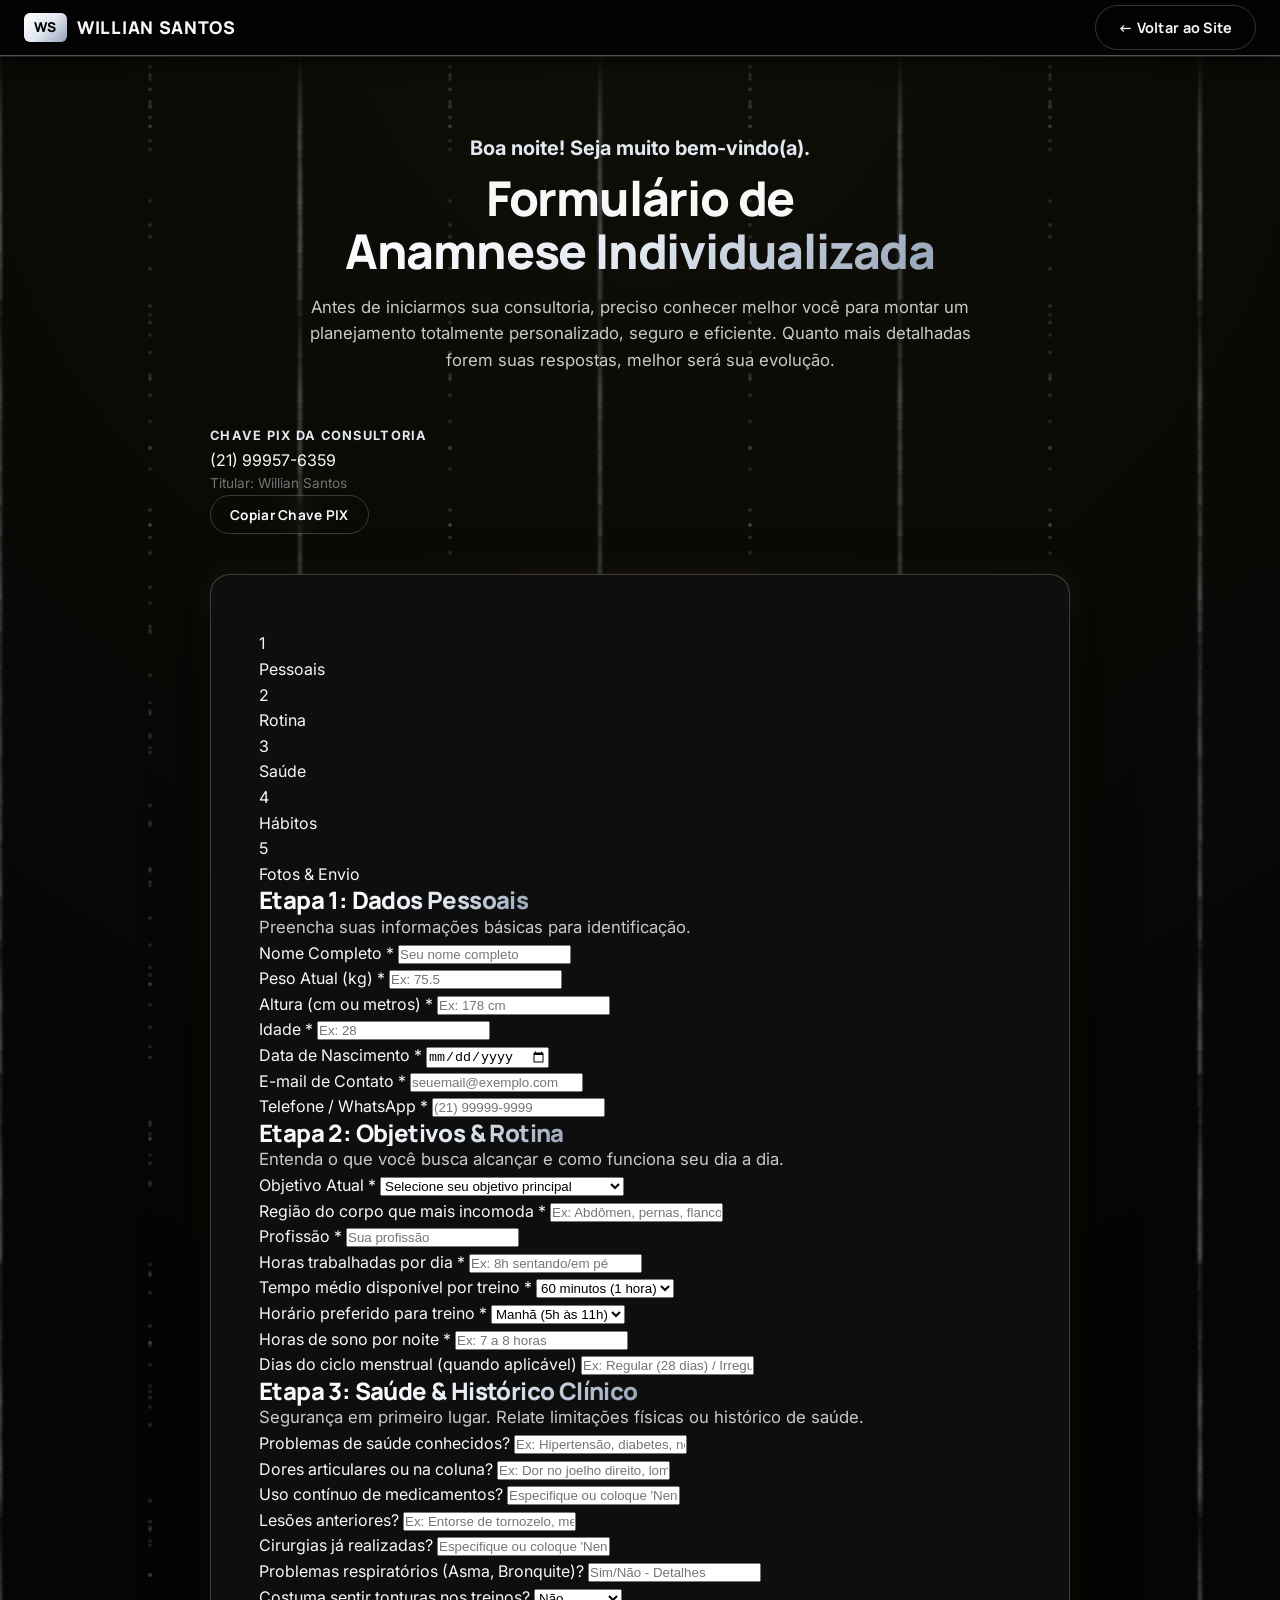
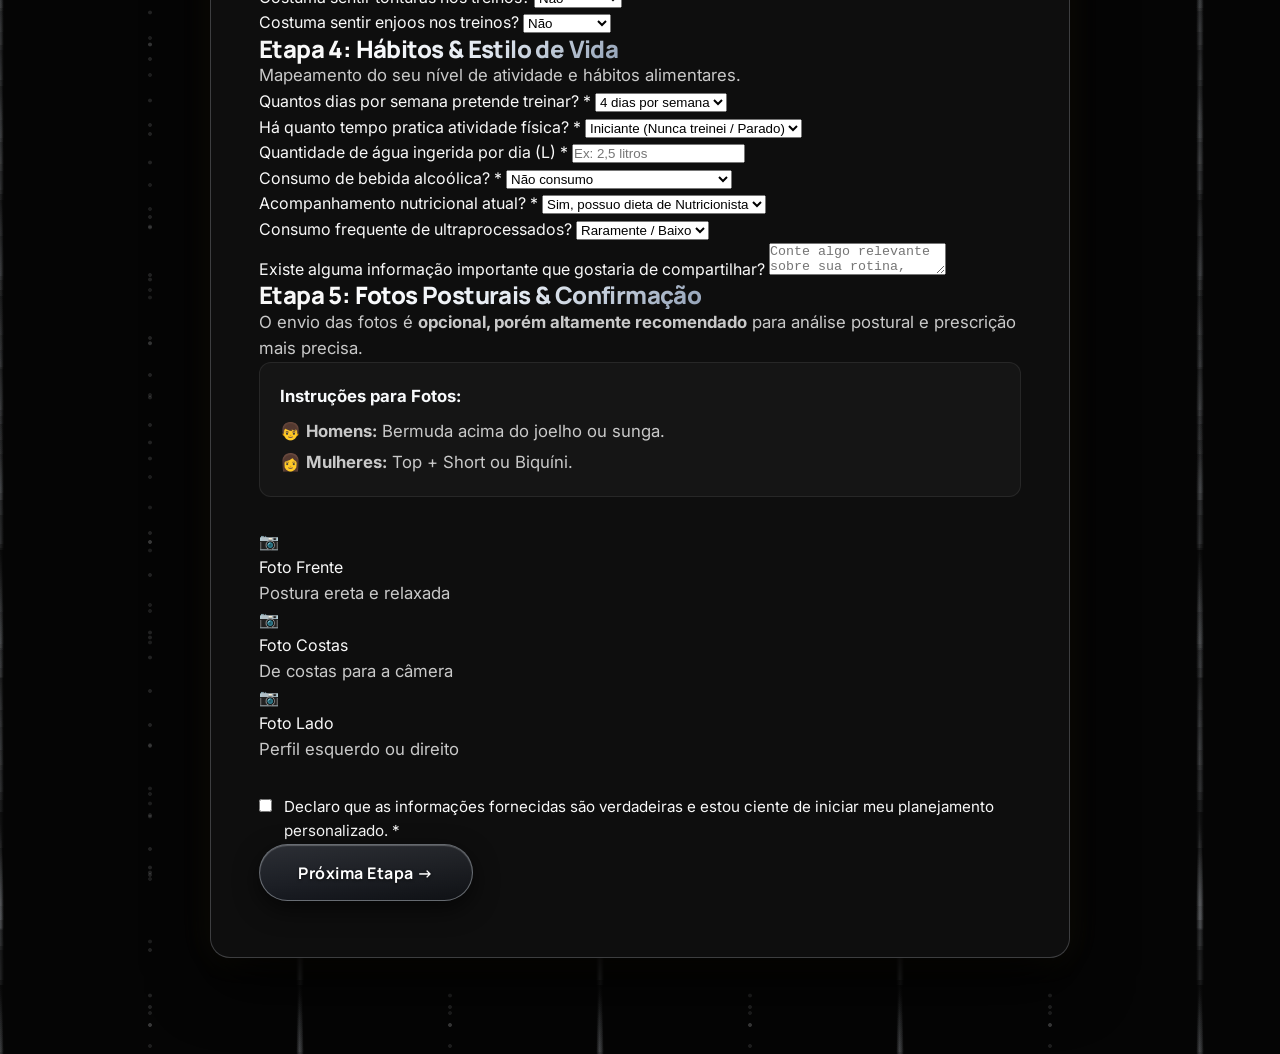
<file: anamnese.html>
<!DOCTYPE html>
<html lang="pt-BR">
<head>
  <meta charset="UTF-8">
  <meta name="viewport" content="width=device-width, initial-scale=1.0">
  <title>Anamnese Online | Willian Santos Personal Trainer</title>
  
  <!-- SEO & OpenGraph Meta Tags -->
  <meta name="description" content="Formulário exclusivo de Anamnese Online para a consultoria com o Personal Trainer Willian Santos. Mapeamento completo de objetivos, rotina e histórico de saúde.">
  <meta name="robots" content="noindex, nofollow">
  
  <!-- Stylesheets & Fonts -->
  <link rel="stylesheet" href="style.css">
  <link rel="icon" type="image/png" href="data:image/svg+xml,<svg xmlns='http://www.w3.org/2000/svg' viewBox='0 0 100 100'><text y='.9em' font-size='90'>⚡</text></svg>">
</head>
<body>

  <!-- NAVBAR -->
  <header class="navbar scrolled">
    <div class="container nav-container">
      <a href="index.html" class="logo" aria-label="Willian Santos Home">
        <span class="logo-badge">WS</span>
        <span>WILLIAN SANTOS</span>
      </a>

      <div class="nav-actions">
        <a href="index.html" class="btn btn-outline" style="padding: 0.6rem 1.4rem; font-size: 0.9rem;">
          ← Voltar ao Site
        </a>
      </div>
    </div>
  </header>

  <main class="anamnese-page">
    <div class="container">
      
      <!-- Top Header & Dynamic Greeting -->
      <div class="anamnese-header-box">
        <div id="dynamic-greeting" class="anamnese-greeting">Bom dia</div>
        <h1 style="font-size: clamp(2rem, 4vw, 3rem); margin-bottom: 1rem;">
          Formulário de <span class="text-gold">Anamnese Individualizada</span>
        </h1>
        <p style="font-size: 1.05rem; color: var(--text-secondary); max-width: 680px; margin: 0 auto;">
          Antes de iniciarmos sua consultoria, preciso conhecer melhor você para montar um planejamento totalmente personalizado, seguro e eficiente. Quanto mais detalhadas forem suas respostas, melhor será sua evolução.
        </p>
      </div>

      <!-- PIX Payment Highlight Card -->
      <div class="pix-box" style="max-width: 860px; margin: 0 auto 2.5rem auto;">
        <div>
          <span style="font-size: 0.8rem; text-transform: uppercase; letter-spacing: 0.1em; color: var(--gold-primary); font-weight: 700;">Chave PIX da Consultoria</span>
          <div class="pix-key-val" id="pix-key">(21) 99957-6359</div>
          <p style="font-size: 0.85rem; color: var(--text-muted); margin: 0;">Titular: Willian Santos</p>
        </div>
        <button type="button" class="btn btn-outline" id="btn-copy-pix" style="padding: 0.6rem 1.2rem; font-size: 0.85rem;">
          Copiar Chave PIX
        </button>
      </div>

      <!-- MAIN WIZARD CONTAINER CARD -->
      <div class="anamnese-main-card">
        
        <!-- Progress Bar -->
        <div class="wizard-progress-bar">
          <div class="wizard-progress-fill" id="progress-fill"></div>
        </div>

        <!-- Step Indicators -->
        <div class="wizard-steps-indicator">
          <div class="step-indicator-item active" data-step="1">
            <div class="step-number-circle">1</div>
            <span>Pessoais</span>
          </div>
          <div class="step-indicator-item" data-step="2">
            <div class="step-number-circle">2</div>
            <span>Rotina</span>
          </div>
          <div class="step-indicator-item" data-step="3">
            <div class="step-number-circle">3</div>
            <span>Saúde</span>
          </div>
          <div class="step-indicator-item" data-step="4">
            <div class="step-number-circle">4</div>
            <span>Hábitos</span>
          </div>
          <div class="step-indicator-item" data-step="5">
            <div class="step-number-circle">5</div>
            <span>Fotos & Envio</span>
          </div>
        </div>

        <form id="anamnese-form" novalidate>
          
          <!-- STEP 1: DADOS PESSOAIS -->
          <div class="wizard-step active" data-step="1">
            <h2 class="step-heading">Etapa 1: <span class="text-gold">Dados Pessoais</span></h2>
            <p class="step-subtext">Preencha suas informações básicas para identificação.</p>

            <div class="form-grid-1">
              <div class="form-group">
                <label class="form-label" for="nome">Nome Completo *</label>
                <input type="text" id="nome" name="nome" class="form-control" placeholder="Seu nome completo" required>
              </div>
            </div>

            <div class="form-grid-2">
              <div class="form-group">
                <label class="form-label" for="peso">Peso Atual (kg) *</label>
                <input type="number" id="peso" name="peso" step="0.1" class="form-control" placeholder="Ex: 75.5" required>
              </div>

              <div class="form-group">
                <label class="form-label" for="altura">Altura (cm ou metros) *</label>
                <input type="text" id="altura" name="altura" class="form-control" placeholder="Ex: 178 cm" required>
              </div>
            </div>

            <div class="form-grid-2">
              <div class="form-group">
                <label class="form-label" for="idade">Idade *</label>
                <input type="number" id="idade" name="idade" class="form-control" placeholder="Ex: 28" required>
              </div>

              <div class="form-group">
                <label class="form-label" for="data_nascimento">Data de Nascimento *</label>
                <input type="date" id="data_nascimento" name="data_nascimento" class="form-control" required>
              </div>
            </div>

            <div class="form-grid-2">
              <div class="form-group">
                <label class="form-label" for="email">E-mail de Contato *</label>
                <input type="email" id="email" name="email" class="form-control" placeholder="seuemail@exemplo.com" required>
              </div>

              <div class="form-group">
                <label class="form-label" for="telefone">Telefone / WhatsApp *</label>
                <input type="tel" id="telefone" name="telefone" class="form-control" placeholder="(21) 99999-9999" required>
              </div>
            </div>
          </div>

          <!-- STEP 2: OBJETIVOS E ROTINA -->
          <div class="wizard-step" data-step="2">
            <h2 class="step-heading">Etapa 2: <span class="text-gold">Objetivos & Rotina</span></h2>
            <p class="step-subtext">Entenda o que você busca alcançar e como funciona seu dia a dia.</p>

            <div class="form-grid-1">
              <div class="form-group">
                <label class="form-label" for="objetivo">Objetivo Atual *</label>
                <select id="objetivo" name="objetivo" class="form-control" required>
                  <option value="">Selecione seu objetivo principal</option>
                  <option value="Emagrecimento e Definição Muscular">Emagrecimento e Definição Muscular</option>
                  <option value="Hipertrofia e Ganho de Massa Magra">Hipertrofia e Ganho de Massa Magra</option>
                  <option value="Condicionamento Fisico e Saúde">Condicionamento Físico e Saúde</option>
                  <option value="Correção Postural e Reabilitação">Correção Postural e Reabilitação</option>
                  <option value="Alta Performance Esportiva">Alta Performance Esportiva</option>
                </select>
              </div>

              <div class="form-group">
                <label class="form-label" for="corpo_incomoda">Região do corpo que mais incomoda *</label>
                <input type="text" id="corpo_incomoda" name="corpo_incomoda" class="form-control" placeholder="Ex: Abdômen, pernas, flancos, postura..." required>
              </div>
            </div>

            <div class="form-grid-2">
              <div class="form-group">
                <label class="form-label" for="profissao">Profissão *</label>
                <input type="text" id="profissao" name="profissao" class="form-control" placeholder="Sua profissão" required>
              </div>

              <div class="form-group">
                <label class="form-label" for="horas_trabalho">Horas trabalhadas por dia *</label>
                <input type="text" id="horas_trabalho" name="horas_trabalho" class="form-control" placeholder="Ex: 8h sentando/em pé" required>
              </div>
            </div>

            <div class="form-grid-2">
              <div class="form-group">
                <label class="form-label" for="tempo_treino_medio">Tempo médio disponível por treino *</label>
                <select id="tempo_treino_medio" name="tempo_treino_medio" class="form-control" required>
                  <option value="45 minutos">45 minutos</option>
                  <option value="60 minutos (1 hora)" selected>60 minutos (1 hora)</option>
                  <option value="1h15 a 1h30">1h15 a 1h30</option>
                </select>
              </div>

              <div class="form-group">
                <label class="form-label" for="horario_treino">Horário preferido para treino *</label>
                <select id="horario_treino" name="horario_treino" class="form-control" required>
                  <option value="Manhã (5h às 11h)">Manhã (5h às 11h)</option>
                  <option value="Tarde (12h às 17h)">Tarde (12h às 17h)</option>
                  <option value="Noite (18h às 22h)">Noite (18h às 22h)</option>
                </select>
              </div>
            </div>

            <div class="form-grid-2">
              <div class="form-group">
                <label class="form-label" for="horas_sono">Horas de sono por noite *</label>
                <input type="text" id="horas_sono" name="horas_sono" class="form-control" placeholder="Ex: 7 a 8 horas" required>
              </div>

              <div class="form-group">
                <label class="form-label" for="ciclo_menstrual">Dias do ciclo menstrual (quando aplicável)</label>
                <input type="text" id="ciclo_menstrual" name="ciclo_menstrual" class="form-control" placeholder="Ex: Regular (28 dias) / Irregular / N/A">
              </div>
            </div>
          </div>

          <!-- STEP 3: SAÚDE E HISTÓRICO -->
          <div class="wizard-step" data-step="3">
            <h2 class="step-heading">Etapa 3: <span class="text-gold">Saúde & Histórico Clínico</span></h2>
            <p class="step-subtext">Segurança em primeiro lugar. Relate limitações físicas ou histórico de saúde.</p>

            <div class="form-grid-2">
              <div class="form-group">
                <label class="form-label" for="problemas_saude">Problemas de saúde conhecidos?</label>
                <input type="text" id="problemas_saude" name="problemas_saude" class="form-control" placeholder="Ex: Hipertensão, diabetes, nenhum..." required>
              </div>

              <div class="form-group">
                <label class="form-label" for="dores_articulares">Dores articulares ou na coluna?</label>
                <input type="text" id="dores_articulares" name="dores_articulares" class="form-control" placeholder="Ex: Dor no joelho direito, lombar..." required>
              </div>
            </div>

            <div class="form-grid-2">
              <div class="form-group">
                <label class="form-label" for="uso_medicamentos">Uso contínuo de medicamentos?</label>
                <input type="text" id="uso_medicamentos" name="uso_medicamentos" class="form-control" placeholder="Especifique ou coloque 'Nenhum'">
              </div>

              <div class="form-group">
                <label class="form-label" for="lesoes_anteriores">Lesões anteriores?</label>
                <input type="text" id="lesoes_anteriores" name="lesoes_anteriores" class="form-control" placeholder="Ex: Entorse de tornozelo, menisco...">
              </div>
            </div>

            <div class="form-grid-2">
              <div class="form-group">
                <label class="form-label" for="cirurgias">Cirurgias já realizadas?</label>
                <input type="text" id="cirurgias" name="cirurgias" class="form-control" placeholder="Especifique ou coloque 'Nenhuma'">
              </div>

              <div class="form-group">
                <label class="form-label" for="problemas_respiratorios">Problemas respiratórios (Asma, Bronquite)?</label>
                <input type="text" id="problemas_respiratorios" name="problemas_respiratorios" class="form-control" placeholder="Sim/Não - Detalhes">
              </div>
            </div>

            <div class="form-grid-2">
              <div class="form-group">
                <label class="form-label" for="tonturas">Costuma sentir tonturas nos treinos?</label>
                <select id="tonturas" name="tonturas" class="form-control">
                  <option value="Não">Não</option>
                  <option value="Raramente">Raramente</option>
                  <option value="Sim">Sim</option>
                </select>
              </div>

              <div class="form-group">
                <label class="form-label" for="enjoos">Costuma sentir enjoos nos treinos?</label>
                <select id="enjoos" name="enjoos" class="form-control">
                  <option value="Não">Não</option>
                  <option value="Raramente">Raramente</option>
                  <option value="Sim">Sim</option>
                </select>
              </div>
            </div>
          </div>

          <!-- STEP 4: HÁBITOS E NUTRIÇÃO -->
          <div class="wizard-step" data-step="4">
            <h2 class="step-heading">Etapa 4: <span class="text-gold">Hábitos & Estilo de Vida</span></h2>
            <p class="step-subtext">Mapeamento do seu nível de atividade e hábitos alimentares.</p>

            <div class="form-grid-2">
              <div class="form-group">
                <label class="form-label" for="treinos_semana">Quantos dias por semana pretende treinar? *</label>
                <select id="treinos_semana" name="treinos_semana" class="form-control" required>
                  <option value="3 dias por semana">3 dias por semana</option>
                  <option value="4 dias por semana" selected>4 dias por semana</option>
                  <option value="5 dias por semana">5 dias por semana</option>
                  <option value="6 dias por semana">6 dias por semana</option>
                </select>
              </div>

              <div class="form-group">
                <label class="form-label" for="tempo_pratica">Há quanto tempo pratica atividade física? *</label>
                <select id="tempo_pratica" name="tempo_pratica" class="form-control" required>
                  <option value="Iniciante (Nunca treinei ou parei há muito tempo)">Iniciante (Nunca treinei / Parado)</option>
                  <option value="Intermediário (Treino há menos de 1 ano)">Intermediário (&lt; 1 ano)</option>
                  <option value="Avançado (Treino há mais de 1 a 2 anos contínuos)">Avançado (&gt; 2 anos contínuos)</option>
                </select>
              </div>
            </div>

            <div class="form-grid-2">
              <div class="form-group">
                <label class="form-label" for="agua_dia">Quantidade de água ingerida por dia (L) *</label>
                <input type="text" id="agua_dia" name="agua_dia" class="form-control" placeholder="Ex: 2,5 litros" required>
              </div>

              <div class="form-group">
                <label class="form-label" for="bebida_alcoolica">Consumo de bebida alcoólica? *</label>
                <select id="bebida_alcoolica" name="bebida_alcoolica" class="form-control" required>
                  <option value="Não consumo">Não consumo</option>
                  <option value="Socialmente aos finais de semana">Socialmente aos finais de semana</option>
                  <option value="Frequente (2x a 4x por semana)">Frequente (2x a 4x por semana)</option>
                </select>
              </div>
            </div>

            <div class="form-grid-2">
              <div class="form-group">
                <label class="form-label" for="nutricionista">Acompanhamento nutricional atual? *</label>
                <select id="nutricionista" name="nutricionista" class="form-control" required>
                  <option value="Sim, possuo dieta prescrita por Nutricionista">Sim, possuo dieta de Nutricionista</option>
                  <option value="Não, faço dieta por conta própria">Não, faço dieta por conta própria</option>
                  <option value="Não faço controle alimentar">Não faço controle alimentar</option>
                </select>
              </div>

              <div class="form-group">
                <label class="form-label" for="ultraprocessados">Consumo frequente de ultraprocessados?</label>
                <select id="ultraprocessados" name="ultraprocessados" class="form-control">
                  <option value="Raramente / Baixo">Raramente / Baixo</option>
                  <option value="Moderado">Moderado</option>
                  <option value="Frequente / Alto">Frequente / Alto</option>
                </select>
              </div>
            </div>

            <div class="form-grid-1">
              <div class="form-group">
                <label class="form-label" for="informacao_extra">Existe alguma informação importante que gostaria de compartilhar?</label>
                <textarea id="informacao_extra" name="informacao_extra" class="form-control" placeholder="Conte algo relevante sobre sua rotina, dores, preferências de exercícios..."></textarea>
              </div>
            </div>
          </div>

          <!-- STEP 5: UPLOAD DE FOTOS E CONFIRMAÇÃO -->
          <div class="wizard-step" data-step="5">
            <h2 class="step-heading">Etapa 5: <span class="text-gold">Fotos Posturais & Confirmação</span></h2>
            <p class="step-subtext">
              O envio das fotos é <strong>opcional, porém altamente recomendado</strong> para análise postural e prescrição mais precisa.
            </p>

            <div style="background: rgba(255,255,255,0.03); border: 1px solid var(--border-subtle); padding: 1.25rem; border-radius: var(--radius-md); margin-bottom: 2rem; font-size: 0.9rem;">
              <p style="font-weight: 700; color: var(--gold-light); margin-bottom: 0.5rem;">Instruções para Fotos:</p>
              <p style="margin-bottom: 0.25rem;">👦 <strong>Homens:</strong> Bermuda acima do joelho ou sunga.</p>
              <p>👩 <strong>Mulheres:</strong> Top + Short ou Biquíni.</p>
            </div>

            <div class="photo-upload-grid">
              <div class="upload-card">
                <div class="upload-icon">📷</div>
                <div class="upload-title">Foto Frente</div>
                <p>Postura ereta e relaxada</p>
                <input type="file" id="foto-frente" accept="image/*" style="display:none;">
              </div>

              <div class="upload-card">
                <div class="upload-icon">📷</div>
                <div class="upload-title">Foto Costas</div>
                <p>De costas para a câmera</p>
                <input type="file" id="foto-costas" accept="image/*" style="display:none;">
              </div>

              <div class="upload-card">
                <div class="upload-icon">📷</div>
                <div class="upload-title">Foto Lado</div>
                <p>Perfil esquerdo ou direito</p>
                <input type="file" id="foto-lado" accept="image/*" style="display:none;">
              </div>
            </div>

            <div class="form-group" style="margin-top: 2rem;">
              <label style="display: flex; align-items: flex-start; gap: 0.75rem; cursor: pointer; font-size: 0.95rem;">
                <input type="checkbox" id="declaracao_termos" name="declaracao_termos" style="margin-top: 4px; accent-color: var(--gold-primary);" required>
                <span>Declaro que as informações fornecidas são verdadeiras e estou ciente de iniciar meu planejamento personalizado. *</span>
              </label>
            </div>
          </div>

          <!-- Wizard Buttons Footer -->
          <div class="wizard-nav-btns">
            <button type="button" class="btn btn-outline" id="btn-prev" style="display:none;">
              ← Anterior
            </button>
            <button type="button" class="btn btn-gold" id="btn-next" style="margin-left: auto;">
              Próxima Etapa →
            </button>
            <button type="submit" class="btn btn-gold" id="btn-submit" style="display:none; margin-left: auto;">
              Enviar Anamnese
            </button>
          </div>

        </form>

        <!-- SUCCESS CONTAINER (Hidden by default) -->
        <div class="anamnese-success" id="anamnese-success" style="display: none;">
          <div class="success-icon-box">✓</div>
          <h2 class="section-title">Anamnese Enviada com <span class="text-gold">Sucesso!</span></h2>
          <p class="section-description" style="max-width: 600px; margin: 0 auto 2.5rem auto;">
            Obrigado! Sua anamnese foi registrada com sucesso. Em breve o Professor Willian entrará em contato para dar início à sua transformação.
          </p>
          <a id="btn-whatsapp-success" href="#" target="_blank" class="btn btn-gold btn-lg">
            Finalizar Atendimento no WhatsApp
          </a>
        </div>

      </div>
    </div>
  </main>

  <script src="script.js"></script>
</body>
</html>
</file>
<file: style.css>
/* ==========================================================================
   WILLIAN SANTOS - PERSONAL TRAINER DE ALTA PERFORMANCE
   DESIGN SYSTEM & CSS STYLESHEET (ULTRA-LUXURY BLACK & GOLD)
   ========================================================================== */

@import url('https://fonts.googleapis.com/css2?family=Inter:wght@300;400;500;600;700&family=Manrope:wght@400;500;600;700;800;900&display=swap');

:root {
  /* Color Palette - Identidade Visual (Silver & Platinum Ultra-Luxury) */
  --bg-primary: #050505;
  --bg-secondary: #0a0a0a;
  --bg-card: #0e0e0e;
  --bg-card-hover: #141414;
  --bg-surface: #181818;
  
  --silver-primary: #E2E8F0;
  --silver-light: #F8FAFC;
  --silver-dark: #94A3B8;
  --silver-steel: #64748B;
  --silver-glow: rgba(226, 232, 240, 0.18);
  --silver-gradient: linear-gradient(135deg, #FFFFFF 0%, #E2E8F0 50%, #94A3B8 100%);
  --silver-metallic-shine: linear-gradient(110deg, #64748B 0%, #94A3B8 20%, #E2E8F0 40%, #FFFFFF 50%, #E2E8F0 60%, #94A3B8 80%, #64748B 100%);
  
  /* Compatibility aliases for gold references */
  --gold-primary: #E2E8F0;
  --gold-light: #F8FAFC;
  --gold-dark: #94A3B8;
  --gold-glow: rgba(226, 232, 240, 0.18);
  --gold-gradient: linear-gradient(135deg, #FFFFFF 0%, #E2E8F0 50%, #94A3B8 100%);
  
  --text-primary: #F8F8F8;
  --text-secondary: #C9C9C9;
  --text-muted: #757575;
  
  --border-subtle: rgba(255, 255, 255, 0.08);
  --border-silver: rgba(226, 232, 240, 0.22);
  --border-silver-bright: rgba(226, 232, 240, 0.5);
  --border-gold: rgba(226, 232, 240, 0.22);
  --border-gold-bright: rgba(226, 232, 240, 0.5);
  
  /* Typography */
  --font-heading: 'Manrope', -apple-system, BlinkMacSystemFont, sans-serif;
  --font-body: 'Inter', -apple-system, BlinkMacSystemFont, sans-serif;
  
  /* Layout */
  --container-max: 1280px;
  --header-height: 84px;
  --radius-sm: 6px;
  --radius-md: 12px;
  --radius-lg: 20px;
  --radius-full: 9999px;
  
  /* Transitions */
  --transition-fast: 0.2s cubic-bezier(0.16, 1, 0.3, 1);
  --transition-smooth: 0.5s cubic-bezier(0.16, 1, 0.3, 1);
  --transition-bounce: 0.6s cubic-bezier(0.34, 1.56, 0.64, 1);
}

/* Base & Reset */
*, *::before, *::after {
  box-sizing: border-box;
  margin: 0;
  padding: 0;
}

html {
  scroll-behavior: smooth;
  font-size: 16px;
  background-color: var(--bg-primary);
  color: var(--text-primary);
  font-family: var(--font-body);
  -webkit-font-smoothing: antialiased;
  -moz-osx-font-smoothing: grayscale;
  overflow-x: hidden;
}

body {
  overflow-x: hidden;
  line-height: 1.6;
  background-color: var(--bg-primary);
  color: var(--text-primary);
  position: relative;
  background-image: 
    radial-gradient(4px 100px at 0px 235px, rgba(226, 232, 240, 0.08), #0000),
    radial-gradient(4px 100px at 300px 235px, rgba(226, 232, 240, 0.06), #0000),
    radial-gradient(1.5px 1.5px at 150px 117.5px, rgba(248, 250, 252, 0.12) 100%, #0000 150%),
    radial-gradient(4px 100px at 0px 252px, rgba(226, 232, 240, 0.06), #0000),
    radial-gradient(4px 100px at 300px 252px, rgba(226, 232, 240, 0.08), #0000),
    radial-gradient(1.5px 1.5px at 150px 126px, rgba(248, 250, 252, 0.1) 100%, #0000 150%),
    radial-gradient(4px 100px at 0px 150px, rgba(226, 232, 240, 0.06), #0000),
    radial-gradient(4px 100px at 300px 150px, rgba(226, 232, 240, 0.08), #0000),
    radial-gradient(1.5px 1.5px at 150px 75px, rgba(248, 250, 252, 0.12) 100%, #0000 150%),
    radial-gradient(4px 100px at 0px 253px, rgba(226, 232, 240, 0.08), #0000),
    radial-gradient(4px 100px at 300px 253px, rgba(226, 232, 240, 0.06), #0000),
    radial-gradient(1.5px 1.5px at 150px 126.5px, rgba(248, 250, 252, 0.1) 100%, #0000 150%),
    radial-gradient(4px 100px at 0px 204px, rgba(226, 232, 240, 0.06), #0000),
    radial-gradient(4px 100px at 300px 204px, rgba(226, 232, 240, 0.08), #0000),
    radial-gradient(1.5px 1.5px at 150px 102px, rgba(248, 250, 252, 0.12) 100%, #0000 150%),
    radial-gradient(4px 100px at 0px 134px, rgba(226, 232, 240, 0.08), #0000),
    radial-gradient(4px 100px at 300px 134px, rgba(226, 232, 240, 0.06), #0000),
    radial-gradient(1.5px 1.5px at 150px 67px, rgba(248, 250, 252, 0.1) 100%, #0000 150%),
    radial-gradient(4px 100px at 0px 179px, rgba(226, 232, 240, 0.06), #0000),
    radial-gradient(4px 100px at 300px 179px, rgba(226, 232, 240, 0.08), #0000),
    radial-gradient(1.5px 1.5px at 150px 89.5px, rgba(248, 250, 252, 0.12) 100%, #0000 150%),
    radial-gradient(4px 100px at 0px 299px, rgba(226, 232, 240, 0.08), #0000),
    radial-gradient(4px 100px at 300px 299px, rgba(226, 232, 240, 0.06), #0000),
    radial-gradient(1.5px 1.5px at 150px 149.5px, rgba(248, 250, 252, 0.1) 100%, #0000 150%),
    radial-gradient(4px 100px at 0px 215px, rgba(226, 232, 240, 0.06), #0000),
    radial-gradient(4px 100px at 300px 215px, rgba(226, 232, 240, 0.08), #0000),
    radial-gradient(1.5px 1.5px at 150px 107.5px, rgba(248, 250, 252, 0.12) 100%, #0000 150%),
    radial-gradient(4px 100px at 0px 281px, rgba(226, 232, 240, 0.08), #0000),
    radial-gradient(4px 100px at 300px 281px, rgba(226, 232, 240, 0.06), #0000),
    radial-gradient(1.5px 1.5px at 150px 140.5px, rgba(248, 250, 252, 0.1) 100%, #0000 150%),
    radial-gradient(4px 100px at 0px 158px, rgba(226, 232, 240, 0.06), #0000),
    radial-gradient(4px 100px at 300px 158px, rgba(226, 232, 240, 0.08), #0000),
    radial-gradient(1.5px 1.5px at 150px 79px, rgba(248, 250, 252, 0.12) 100%, #0000 150%),
    radial-gradient(4px 100px at 0px 210px, rgba(226, 232, 240, 0.08), #0000),
    radial-gradient(4px 100px at 300px 210px, rgba(226, 232, 240, 0.06), #0000),
    radial-gradient(1.5px 1.5px at 150px 105px, rgba(248, 250, 252, 0.1) 100%, #0000 150%);
  background-size:
    300px 235px, 300px 235px, 300px 235px,
    300px 252px, 300px 252px, 300px 252px,
    300px 150px, 300px 150px, 300px 150px,
    300px 253px, 300px 253px, 300px 253px,
    300px 204px, 300px 204px, 300px 204px,
    300px 134px, 300px 134px, 300px 134px,
    300px 179px, 300px 179px, 300px 179px,
    300px 299px, 300px 299px, 300px 299px,
    300px 215px, 300px 215px, 300px 215px,
    300px 281px, 300px 281px, 300px 281px,
    300px 158px, 300px 158px, 300px 158px,
    300px 210px, 300px 210px, 300px 210px;
  animation: silverRainBg 180s linear infinite;
}

@keyframes silverRainBg {
  0% {
    background-position:
      0px 220px, 3px 220px, 151.5px 337.5px,
      25px 24px, 28px 24px, 176.5px 150px,
      50px 16px, 53px 16px, 201.5px 91px,
      75px 224px, 78px 224px, 226.5px 350.5px,
      100px 19px, 103px 19px, 251.5px 121px,
      125px 120px, 128px 120px, 276.5px 187px,
      150px 31px, 153px 31px, 301.5px 120.5px,
      175px 235px, 178px 235px, 326.5px 384.5px,
      200px 121px, 203px 121px, 351.5px 228.5px,
      225px 224px, 228px 224px, 376.5px 364.5px,
      250px 26px, 253px 26px, 401.5px 105px,
      275px 75px, 278px 75px, 426.5px 180px;
  }
  to {
    background-position:
      0px 6800px, 3px 6800px, 151.5px 6917.5px,
      25px 13632px, 28px 13632px, 176.5px 13758px,
      50px 5416px, 53px 5416px, 201.5px 5491px,
      75px 17175px, 78px 17175px, 226.5px 17301.5px,
      100px 5119px, 103px 5119px, 251.5px 5221px,
      125px 8428px, 128px 8428px, 276.5px 8495px,
      150px 9876px, 153px 9876px, 301.5px 9965.5px,
      175px 13391px, 178px 13391px, 326.5px 13540.5px,
      200px 14741px, 203px 14741px, 351.5px 14848.5px,
      225px 18770px, 228px 18770px, 376.5px 18910.5px,
      250px 5082px, 253px 5082px, 401.5px 5161px,
      275px 6375px, 278px 6375px, 426.5px 6480px;
  }
}

/* SCROLL REVEAL ANIMATION SYSTEM */
.reveal {
  opacity: 0;
  transform: translateY(40px);
  transition: opacity 0.8s cubic-bezier(0.16, 1, 0.3, 1), transform 0.8s cubic-bezier(0.16, 1, 0.3, 1);
  will-change: opacity, transform;
}

.reveal.active {
  opacity: 1;
  transform: translateY(0);
}

.reveal-delay-1 { transition-delay: 0.12s; }
.reveal-delay-2 { transition-delay: 0.24s; }
.reveal-delay-3 { transition-delay: 0.36s; }

/* Preloader Screen (Ultra-Luxury Gym & Performance Theme) */
.preloader {
  position: fixed;
  inset: 0;
  background: radial-gradient(circle at center, #101216 0%, #050505 80%);
  z-index: 99999;
  display: flex;
  flex-direction: column;
  align-items: center;
  justify-content: center;
  transition: opacity 0.8s cubic-bezier(0.16, 1, 0.3, 1), visibility 0.8s;
  overflow: hidden;
}

.preloader::before {
  content: '';
  position: absolute;
  inset: 0;
  background-image: 
    radial-gradient(rgba(226, 232, 240, 0.06) 1px, transparent 1px);
  background-size: 32px 32px;
  pointer-events: none;
  opacity: 0.7;
}

.preloader.fade-out {
  opacity: 0;
  visibility: hidden;
  pointer-events: none;
}

.preloader-content {
  display: flex;
  flex-direction: column;
  align-items: center;
  justify-content: center;
  position: relative;
  z-index: 2;
  text-align: center;
}

.preloader-logo-wrapper {
  position: relative;
  width: 130px;
  height: 130px;
  display: flex;
  align-items: center;
  justify-content: center;
  margin-bottom: 2rem;
}

.preloader-logo-img {
  width: 90px;
  height: 90px;
  object-fit: contain;
  border-radius: 50%;
  border: 2px solid var(--silver-primary);
  box-shadow: 0 0 25px rgba(226, 232, 240, 0.35), inset 0 0 15px rgba(226, 232, 240, 0.2);
  z-index: 2;
  animation: logoPulsePower 2.5s ease-in-out infinite alternate;
}

@keyframes logoPulsePower {
  0% {
    transform: scale(0.97);
    box-shadow: 0 0 18px rgba(226, 232, 240, 0.25), inset 0 0 10px rgba(226, 232, 240, 0.15);
  }
  100% {
    transform: scale(1.03);
    box-shadow: 0 0 30px rgba(255, 255, 255, 0.5), inset 0 0 20px rgba(226, 232, 240, 0.3);
  }
}

.dumbbells-ring-glow {
  position: absolute;
  inset: -10px;
  border-radius: 50%;
  background: radial-gradient(circle, rgba(226, 232, 240, 0.15) 0%, transparent 70%);
  animation: pulseGlowBg 2.5s ease-in-out infinite alternate;
  z-index: 1;
}

@keyframes pulseGlowBg {
  0% { opacity: 0.25; transform: scale(0.92); }
  100% { opacity: 0.75; transform: scale(1.1); }
}

.dumbbell-orbit-svg {
  position: absolute;
  inset: 0;
  width: 100%;
  height: 100%;
  z-index: 3;
  pointer-events: none;
  animation: spinOrbit 5s linear infinite;
}

@keyframes spinOrbit {
  0% { transform: rotate(0deg); }
  100% { transform: rotate(360deg); }
}

.orbit-track {
  fill: none;
  stroke: rgba(255, 255, 255, 0.08);
  stroke-width: 3;
}

.orbit-gold-pulse {
  fill: none;
  stroke: #E2E8F0;
  stroke-width: 4;
  stroke-linecap: round;
  stroke-dasharray: 60 200;
  filter: drop-shadow(0 0 6px #FFFFFF);
}

.preloader-brand {
  display: flex;
  flex-direction: column;
  align-items: center;
  margin-bottom: 1.8rem;
}

.preloader-brand .logo-metallic-text {
  font-family: var(--font-heading);
  font-size: 2rem;
  font-weight: 900;
  letter-spacing: 0.12em;
}

.preloader-tagline {
  font-family: var(--font-heading);
  font-size: 0.72rem;
  font-weight: 700;
  letter-spacing: 0.25em;
  color: var(--silver-light);
  margin-top: 0.35rem;
  opacity: 0.85;
  text-transform: uppercase;
}

.preloader-bar-wrapper {
  width: 280px;
  display: flex;
  flex-direction: column;
  gap: 0.65rem;
}

.preloader-bar-bg {
  width: 100%;
  height: 4px;
  background: rgba(255, 255, 255, 0.08);
  border-radius: 10px;
  overflow: hidden;
  position: relative;
  box-shadow: inset 0 1px 3px rgba(0, 0, 0, 0.8);
}

.preloader-progress-bar {
  width: 0%;
  height: 100%;
  background: var(--silver-gradient);
  transition: width 0.15s linear;
  box-shadow: 0 0 15px var(--silver-primary), 0 0 5px #FFFFFF;
  border-radius: 10px;
}

.preloader-stats {
  display: flex;
  justify-content: space-between;
  align-items: center;
  font-size: 0.78rem;
  font-weight: 600;
}

.preloader-status-text {
  color: var(--text-muted);
  letter-spacing: 0.03em;
}

.preloader-percent {
  color: var(--silver-primary);
  font-family: var(--font-heading);
  font-weight: 800;
  letter-spacing: 0.05em;
}

/* Scroll Progress Line Top */
.scroll-progress-bar {
  position: fixed;
  top: 0;
  left: 0;
  height: 3px;
  background: var(--silver-gradient);
  z-index: 10000;
  width: 0%;
  transition: width 0.1s ease-out;
  box-shadow: 0 0 10px var(--silver-primary);
}

/* Silver Spotlight Cursor Glow */
.cursor-spotlight {
  position: fixed;
  top: 0;
  left: 0;
  width: 450px;
  height: 450px;
  background: radial-gradient(circle, rgba(226, 232, 240, 0.04) 0%, transparent 70%);
  border-radius: 50%;
  pointer-events: none;
  transform: translate(-50%, -50%);
  z-index: 9998;
  transition: opacity 0.3s ease;
}

/* Custom Scrollbar */
::-webkit-scrollbar {
  width: 8px;
}
::-webkit-scrollbar-track {
  background: var(--bg-primary);
}
::-webkit-scrollbar-thumb {
  background: #222;
  border-radius: 4px;
  border: 2px solid var(--bg-primary);
}
::-webkit-scrollbar-thumb:hover {
  background: var(--gold-primary);
}

/* Typography Helpers */
h1, h2, h3, h4, h5, h6 {
  font-family: var(--font-heading);
  color: var(--text-primary);
  font-weight: 800;
  line-height: 1.1;
  letter-spacing: -0.025em;
}

p {
  color: var(--text-secondary);
  font-weight: 400;
  font-size: 1.05rem;
}

a {
  color: inherit;
  text-decoration: none;
  transition: color var(--transition-fast);
}

img {
  max-width: 100%;
  height: auto;
  display: block;
}

button {
  cursor: pointer;
  border: none;
  background: none;
  font-family: inherit;
}

/* Container */
.container {
  width: 100%;
  max-width: var(--container-max);
  margin: 0 auto;
  padding: 0 1.5rem;
}

/* Gold Text Accent */
.text-gold {
  background: var(--gold-gradient);
  -webkit-background-clip: text;
  -webkit-text-fill-color: transparent;
  display: inline-block;
}

.text-gold-solid {
  color: var(--gold-primary);
}

/* EDITORIAL SECTION HEADER */
.section-header {
  text-align: left;
  max-width: 820px;
  margin-bottom: 4rem;
  position: relative;
}

.section-header.centered {
  text-align: center;
  margin-left: auto;
  margin-right: auto;
}

.section-label {
  font-family: var(--font-heading);
  font-size: 0.85rem;
  font-weight: 700;
  text-transform: uppercase;
  letter-spacing: 0.25em;
  color: var(--gold-primary);
  margin-bottom: 0.85rem;
  display: inline-flex;
  align-items: center;
  gap: 0.75rem;
}

.section-label::before {
  content: '';
  width: 28px;
  height: 1px;
  background: var(--gold-primary);
  display: inline-block;
}

.section-title {
  font-size: clamp(2.2rem, 4.5vw, 3.4rem);
  margin-bottom: 1.25rem;
  font-weight: 800;
}

.section-description {
  font-size: 1.15rem;
  color: var(--text-secondary);
  line-height: 1.7;
}

/* Buttons System */
.btn {
  display: inline-flex;
  align-items: center;
  justify-content: center;
  gap: 0.75rem;
  padding: 1.1rem 2.2rem;
  border-radius: var(--radius-full);
  font-family: var(--font-heading);
  font-size: 1rem;
  font-weight: 700;
  letter-spacing: 0.02em;
  transition: all var(--transition-smooth);
  position: relative;
  overflow: hidden;
  z-index: 1;
}

.btn-gold, .btn-silver {
  position: relative;
  display: inline-flex;
  align-items: center;
  justify-content: center;
  gap: 0.75rem;
  padding: 1.05rem 2.4rem;
  border-radius: 5rem;
  cursor: pointer;
  z-index: 1;
  overflow: hidden;
  background: linear-gradient(145deg, #1A1D24 0%, #0F1115 100%);
  color: #FFFFFF;
  font-weight: 700;
  font-family: var(--font-heading);
  letter-spacing: 0.03em;
  border: 1px solid rgba(226, 232, 240, 0.4);
  box-shadow: 0 8px 25px rgba(0, 0, 0, 0.6), inset 0 1px 1px rgba(255, 255, 255, 0.25);
  transition: all 0.4s cubic-bezier(0.16, 1, 0.3, 1);
  text-shadow: 0 1px 3px rgba(0, 0, 0, 0.8);
}

/* Light sweep reflection pass (sleek, smooth, zero noisy dots) */
.btn-gold::before, .btn-silver::before {
  content: "";
  position: absolute;
  top: -50%;
  left: -130%;
  width: 70%;
  height: 200%;
  background: linear-gradient(
    90deg,
    transparent 0%,
    rgba(255, 255, 255, 0.28) 45%,
    rgba(255, 255, 255, 0.45) 50%,
    rgba(255, 255, 255, 0.28) 55%,
    transparent 100%
  );
  transform: rotate(25deg);
  transition: left 0.8s cubic-bezier(0.16, 1, 0.3, 1);
  pointer-events: none;
  z-index: 2;
}

/* Ambient metallic highlight */
.btn-gold::after, .btn-silver::after {
  content: "";
  position: absolute;
  inset: 0;
  border-radius: inherit;
  background: linear-gradient(180deg, rgba(255, 255, 255, 0.08) 0%, transparent 100%);
  pointer-events: none;
  transition: opacity 0.4s ease;
}

.btn-gold:hover, .btn-silver:hover {
  transform: translateY(-2px) scale(1.03);
  border-color: rgba(255, 255, 255, 0.8);
  color: #FFFFFF;
  background: linear-gradient(145deg, #242832 0%, #151820 100%);
  box-shadow: 0 12px 30px rgba(0, 0, 0, 0.7), 0 0 25px rgba(226, 232, 240, 0.25);
}

.btn-gold:hover::before, .btn-silver:hover::before {
  left: 150%;
}

.btn-gold:active, .btn-silver:active {
  transform: translateY(0) scale(0.98);
  box-shadow: 0 4px 15px rgba(0, 0, 0, 0.6);
}

.btn-outline {
  background: transparent;
  color: var(--text-primary);
  border: 1px solid var(--border-gold);
  backdrop-filter: blur(10px);
}

.btn-outline:hover {
  background: rgba(226, 232, 240, 0.08);
  border-color: var(--silver-primary);
  color: var(--silver-light);
  transform: translateY(-3px);
  box-shadow: 0 5px 20px rgba(0, 0, 0, 0.5);
}

.btn-lg {
  padding: 1.3rem 2.75rem;
  font-size: 1.1rem;
}

/* HEADER & NAVBAR WITH HIGH-END GLASSMORPHISM */
.navbar {
  position: fixed;
  top: 0;
  left: 0;
  width: 100%;
  height: var(--header-height);
  z-index: 1000;
  background: rgba(5, 5, 5, 0.65);
  backdrop-filter: blur(28px) saturate(180%);
  -webkit-backdrop-filter: blur(28px) saturate(180%);
  border-bottom: 1px solid rgba(226, 232, 240, 0.12);
  box-shadow: 0 4px 24px rgba(0, 0, 0, 0.4);
  transition:
    height 0.4s cubic-bezier(0.4, 0, 0.2, 1),
    background 0.4s ease,
    box-shadow 0.4s ease,
    border-color 0.4s ease;
}

/* Scrolled — compact, sharp, premium */
.navbar.scrolled {
  height: 56px;
  background: rgba(4, 4, 4, 0.96);
  border-bottom: 1px solid rgba(226, 232, 240, 0.35);
  box-shadow: 0 2px 20px rgba(0, 0, 0, 0.8), 0 1px 0 rgba(226, 232, 240, 0.2);
}

/* Logo shrinks on scroll via parent height change */
.navbar.scrolled .logo {
  font-size: 1.1rem;
  letter-spacing: 0.04em;
}

.navbar.scrolled .nav-link {
  font-size: 0.87rem;
}

.navbar.scrolled .nav-cta {
  padding: 0.55rem 1.15rem;
  font-size: 0.82rem;
}

.nav-container {
  display: flex;
  align-items: center;
  justify-content: space-between;
  height: 100%;
  gap: 0.75rem;
}

.logo {
  display: flex;
  align-items: center;
  gap: 0.65rem;
  font-family: var(--font-heading);
  font-weight: 800;
  font-size: 1.35rem;
  letter-spacing: 0.06em;
  color: var(--text-primary);
  transition: font-size 0.4s ease, letter-spacing 0.4s ease;
  flex-shrink: 1;
  min-width: 0;
}

.logo-img {
  height: 42px;
  width: auto;
  object-fit: contain;
  border-radius: 50%;
  border: 1px solid rgba(226, 232, 240, 0.4);
  box-shadow: 0 0 10px rgba(226, 232, 240, 0.2);
  transition: height 0.4s ease, transform 0.3s ease, border-color 0.3s ease;
}

.navbar.scrolled .logo-img {
  height: 34px;
}

.logo:hover .logo-img {
  transform: scale(1.05);
  border-color: var(--silver-light);
  box-shadow: 0 0 14px rgba(226, 232, 240, 0.4);
}

.logo-img-footer {
  height: 46px;
  width: auto;
  object-fit: contain;
  border-radius: 50%;
  border: 1px solid rgba(226, 232, 240, 0.4);
  box-shadow: 0 0 12px rgba(226, 232, 240, 0.25);
  transition: transform 0.3s ease, border-color 0.3s ease;
}

.nav-cta {
  padding: 0.7rem 1.4rem;
  font-size: 0.88rem;
  transition: padding 0.4s ease, font-size 0.4s ease, transform 0.2s ease, box-shadow 0.2s ease;
}


.logo-metallic-text {
  background: linear-gradient(
    110deg,
    #64748B 0%,
    #94A3B8 20%,
    #CBD5E1 35%,
    #E2E8F0 45%,
    #FFFFFF 50%,
    #E2E8F0 55%,
    #CBD5E1 65%,
    #94A3B8 80%,
    #64748B 100%
  );
  background-size: 200% 100%;
  -webkit-background-clip: text;
  -webkit-text-fill-color: transparent;
  animation: shineShimmer 4.5s cubic-bezier(0.4, 0, 0.2, 1) infinite;
  display: inline-block;
}

@keyframes shineShimmer {
  0% {
    background-position: 200% 0;
  }
  100% {
    background-position: -200% 0;
  }
}

.logo-badge {
  background: var(--gold-gradient);
  color: #000;
  padding: 0.25rem 0.6rem;
  border-radius: var(--radius-sm);
  font-size: 0.85rem;
  font-weight: 900;
}

.nav-menu {
  display: flex;
  align-items: center;
  gap: 2.25rem;
  list-style: none;
}

.nav-link {
  font-size: 0.95rem;
  font-weight: 500;
  color: var(--text-secondary);
  position: relative;
  padding: 0.5rem 0;
}

.nav-link::after {
  content: '';
  position: absolute;
  bottom: 0;
  left: 0;
  width: 0%;
  height: 2px;
  background: var(--gold-primary);
  transition: width var(--transition-smooth);
}

.nav-link:hover {
  color: var(--gold-light);
}

.nav-link:hover::after {
  width: 100%;
}

.nav-actions {
  display: flex;
  align-items: center;
  gap: 0.75rem;
  flex-shrink: 0;
}

.mobile-only-cta {
  display: none;
}

.hamburger {
  display: none;
  flex-direction: column;
  gap: 5px;
  width: 28px;
  height: 22px;
  justify-content: center;
  z-index: 1002;
  cursor: pointer;
  background: transparent;
  border: none;
}

.hamburger span {
  width: 100%;
  height: 2px;
  background-color: var(--text-primary);
  transition: all var(--transition-smooth);
  border-radius: 2px;
}

.hamburger.active span:nth-child(1) {
  transform: translateY(7px) rotate(45deg);
  background-color: var(--silver-primary);
}
.hamburger.active span:nth-child(2) {
  opacity: 0;
}
.hamburger.active span:nth-child(3) {
  transform: translateY(-7px) rotate(-45deg);
  background-color: var(--silver-primary);
}

/* 1. HERO SECTION (SWAPPED LAYOUT: PHOTO LEFT, QUADRADO RIGHT) */
.hero {
  position: relative;
  min-height: 100vh;
  display: flex;
  align-items: center;
  padding-top: calc(var(--header-height) + 2rem);
  padding-bottom: 5rem;
  overflow: hidden;
  background: radial-gradient(circle at 30% 30%, rgba(226, 232, 240, 0.05) 0%, transparent 60%);
}

.hero-bg-grid {
  position: absolute;
  top: 0; left: 0; width: 100%; height: 100%;
  background-image: 
    linear-gradient(rgba(255, 255, 255, 0.02) 1px, transparent 1px),
    linear-gradient(90deg, rgba(255, 255, 255, 0.02) 1px, transparent 1px);
  background-size: 60px 60px;
  opacity: 0.5;
  pointer-events: none;
}

.hero-grid {
  display: grid;
  grid-template-columns: 0.9fr 1.1fr; /* Photo Left, Content & Quadrado Right */
  align-items: center;
  gap: 3.5rem;
  position: relative;
  z-index: 2;
}

.hero-content {
  display: flex;
  flex-direction: column;
  align-items: flex-start;
}

.hero-title {
  font-size: clamp(2.8rem, 5vw, 4.2rem);
  font-weight: 800;
  line-height: 1.08;
  margin-bottom: 1.5rem;
  letter-spacing: -0.03em;
}

.hero-subtitle {
  font-size: 1.2rem;
  color: var(--text-secondary);
  margin-bottom: 2rem;
  max-width: 580px;
  line-height: 1.7;
}

/* LUXURY "QUADRADO" HIGHLIGHT CARD ABOUT WILLIAN */
.willian-hero-card {
  background: rgba(18, 18, 18, 0.7);
  backdrop-filter: blur(24px) saturate(180%);
  -webkit-backdrop-filter: blur(24px) saturate(180%);
  border: 1px solid var(--border-silver-bright);
  border-radius: var(--radius-lg);
  padding: 2.25rem 2rem;
  position: relative;
  overflow: hidden;
  box-shadow: 0 20px 50px rgba(0, 0, 0, 0.8), 0 0 30px rgba(226, 232, 240, 0.1);
  transition: all var(--transition-smooth);
  margin-bottom: 2.5rem;
  width: 100%;
}

.willian-hero-card::before {
  content: '';
  position: absolute;
  top: -50%;
  left: -50%;
  width: 200%;
  height: 200%;
  background: radial-gradient(circle at center, rgba(226, 232, 240, 0.06) 0%, transparent 65%);
  pointer-events: none;
}

.willian-hero-card:hover {
  border-color: var(--silver-light);
  box-shadow: 0 25px 60px rgba(0, 0, 0, 0.9), 0 0 40px rgba(226, 232, 240, 0.2);
  transform: translateY(-4px);
}

.willian-card-quote-icon {
  font-family: Georgia, serif;
  font-size: 3rem;
  line-height: 1;
  color: var(--gold-primary);
  opacity: 0.8;
  margin-bottom: 0.25rem;
}

.willian-card-title {
  font-size: 1.4rem;
  font-weight: 800;
  color: var(--text-primary);
  margin-bottom: 0.75rem;
  line-height: 1.3;
}

.willian-card-text {
  font-size: 1rem;
  color: var(--text-secondary);
  line-height: 1.7;
  margin-bottom: 1.25rem;
}

.willian-card-footer {
  display: flex;
  align-items: center;
  justify-content: space-between;
  padding-top: 1rem;
  border-top: 1px solid var(--border-subtle);
}

.willian-signature {
  font-family: var(--font-heading);
  font-weight: 800;
  font-size: 0.95rem;
  color: var(--gold-light);
  letter-spacing: 0.05em;
}

.willian-badge-tag {
  font-size: 0.75rem;
  text-transform: uppercase;
  letter-spacing: 0.12em;
  color: var(--gold-primary);
  font-weight: 700;
}

.hero-btns {
  display: flex;
  align-items: center;
  gap: 1.25rem;
  flex-wrap: wrap;
  margin-bottom: 3rem;
}

.hero-stats {
  display: grid;
  grid-template-columns: repeat(3, 1fr);
  gap: 2rem;
  width: 100%;
  padding-top: 2rem;
  border-top: 1px solid var(--border-subtle);
}

.stat-item {
  display: flex;
  flex-direction: column;
}

.stat-number {
  font-family: var(--font-heading);
  font-size: 2.4rem;
  font-weight: 800;
  color: var(--gold-primary);
  line-height: 1;
  margin-bottom: 0.4rem;
}

.stat-label {
  font-size: 0.85rem;
  text-transform: uppercase;
  letter-spacing: 0.08em;
  color: var(--text-muted);
  font-weight: 600;
}

.hero-media {
  position: relative;
  display: flex;
  justify-content: center;
}

/* HERO ROTATING GOLDEN BORDER CARD EFFECT */
.hero-img-card {
  width: 100%;
  max-width: 440px;
  height: 560px;
  background: #111111;
  display: flex;
  justify-content: center;
  align-items: center;
  overflow: hidden;
  position: relative;
  border-radius: var(--radius-lg);
  box-shadow: 0px 20px 50px rgba(0, 0, 0, 0.9), 0 0 30px rgba(226, 232, 240, 0.12);
  cursor: pointer;
}

.hero-img-card .content {
  border-radius: calc(var(--radius-lg) - 4px);
  background: #0e0e0e;
  width: calc(100% - 8px);
  height: calc(100% - 8px);
  z-index: 1;
  padding: 0;
  color: white;
  display: flex;
  justify-content: center;
  align-items: center;
  position: relative;
  overflow: hidden;
}

.hero-img-card .content img {
  width: 100%;
  height: 100%;
  object-fit: cover;
  border-radius: inherit;
}

.hero-img-card .content::before {
  opacity: 0;
  transition: opacity 300ms;
  content: " ";
  display: block;
  background: #FFFFFF;
  width: 10px;
  height: 80px;
  position: absolute;
  filter: blur(50px);
  overflow: hidden;
  z-index: 2;
}

.hero-img-card:hover .content::before {
  opacity: 1;
}

.hero-img-card::before {
  opacity: 0.65;
  content: " ";
  position: absolute;
  display: block;
  width: 180px;
  height: 720px;
  background: linear-gradient(#FFFFFF, #CBD5E1, #64748B, #FFFFFF);
  transition: opacity 300ms;
  animation: rotation_9018 8000ms infinite linear;
}

.hero-img-card:hover::before {
  opacity: 1;
}

.hero-img-card::after {
  position: absolute;
  content: " ";
  display: block;
  width: 100%;
  height: 100%;
  background: rgba(17, 17, 17, 0.2);
  backdrop-filter: blur(40px);
}

@keyframes rotation_9018 {
  0% {
    transform: rotate(0deg);
  }
  100% {
    transform: rotate(360deg);
  }
}

.hero-badge-float {
  position: absolute;
  bottom: 2rem;
  left: -1.5rem;
  background: rgba(17, 17, 17, 0.85);
  backdrop-filter: blur(20px);
  border: 1px solid var(--border-gold);
  padding: 1rem 1.5rem;
  border-radius: var(--radius-md);
  display: flex;
  align-items: center;
  gap: 1rem;
  box-shadow: 0 15px 35px rgba(0, 0, 0, 0.7);
  z-index: 10;
  animation: floatAnim 4s ease-in-out infinite alternate;
}

@keyframes floatAnim {
  0% { transform: translateY(0); }
  100% { transform: translateY(-10px); }
}

.hero-badge-icon {
  width: 44px;
  height: 44px;
  border-radius: 50%;
  background: var(--gold-gradient);
  display: flex;
  align-items: center;
  justify-content: center;
  color: #000;
  font-size: 1.25rem;
}

.hero-badge-text p:first-child {
  font-weight: 700;
  color: var(--text-primary);
  font-size: 0.95rem;
}

.hero-badge-text p:last-child {
  font-size: 0.8rem;
  color: var(--text-muted);
}

/* 2. SOBRE SECTION (COM WEBGL DOT MATRIX CANVAS SHADER) */
.about-section {
  padding: 9rem 0;
  background-color: transparent;
  position: relative;
  overflow: hidden;
}

#sobre-canvas {
  position: absolute;
  top: 0;
  left: 0;
  width: 100%;
  height: 100%;
  z-index: 1;
  pointer-events: none;
  opacity: 0.5;
}

.about-vignette {
  position: absolute;
  inset: 0;
  z-index: 2;
  background: radial-gradient(circle at center, rgba(0, 0, 0, 0.2) 0%, rgba(5, 5, 5, 0.75) 100%);
  pointer-events: none;
}

.about-grid {
  display: grid;
  grid-template-columns: 0.9fr 1.1fr;
  gap: 4rem;
  align-items: center;
  position: relative;
  z-index: 3;
}

.about-img-container {
  position: relative;
}

.about-img-frame {
  position: relative;
  border-radius: var(--radius-lg);
  overflow: hidden;
  border: 1px solid var(--border-gold);
  box-shadow: 0 20px 40px rgba(0, 0, 0, 0.9);
}

.about-img-frame-original img {
  width: 100%;
  height: auto;
  object-fit: contain;
  display: block;
}

.about-img-frame::after {
  content: '';
  position: absolute;
  inset: 0;
  border: 1px solid var(--border-gold-bright);
  border-radius: var(--radius-lg);
  pointer-events: none;
}

.about-experience-tag {
  position: absolute;
  top: 1rem;
  right: 1rem;
  background: rgba(12, 15, 20, 0.85);
  backdrop-filter: blur(16px);
  -webkit-backdrop-filter: blur(16px);
  border: 1px solid rgba(226, 232, 240, 0.25);
  padding: 0.45rem 0.95rem;
  border-radius: 50px;
  display: inline-flex;
  align-items: center;
  gap: 0.55rem;
  box-shadow: 0 8px 25px rgba(0, 0, 0, 0.7), 0 0 15px rgba(226, 232, 240, 0.15);
  z-index: 5;
  transition: all 0.3s ease;
}

.about-experience-tag:hover {
  transform: translateY(-2px);
  border-color: rgba(226, 232, 240, 0.45);
  box-shadow: 0 12px 30px rgba(0, 0, 0, 0.8), 0 0 20px rgba(226, 232, 240, 0.25);
}

.about-experience-tag span {
  font-family: var(--font-heading);
  font-size: 1.15rem;
  font-weight: 900;
  line-height: 1;
  color: #F8FAFC;
  background: var(--silver-gradient);
  -webkit-background-clip: text;
  -webkit-text-fill-color: transparent;
}

.about-experience-tag label {
  font-size: 0.68rem;
  text-transform: uppercase;
  letter-spacing: 0.08em;
  font-weight: 700;
  color: #E2E8F0;
  line-height: 1;
  white-space: nowrap;
  margin: 0;
  cursor: default;
}

.about-text-content h2 {
  font-size: 2.75rem;
  margin-bottom: 1.5rem;
}

.about-lead {
  font-size: 1.2rem;
  color: var(--text-primary);
  font-weight: 500;
  margin-bottom: 1.25rem;
  line-height: 1.6;
}

.about-paragraph {
  color: var(--text-secondary);
  margin-bottom: 2rem;
  line-height: 1.7;
}

.about-features-list {
  display: grid;
  grid-template-columns: 1fr 1fr;
  gap: 1.25rem;
  margin-bottom: 2.5rem;
}

.about-feature-item {
  display: flex;
  align-items: center;
  gap: 0.75rem;
  font-weight: 600;
  font-size: 0.95rem;
}

.about-feature-item svg {
  color: var(--gold-primary);
  flex-shrink: 0;
}

/* 3. DIFERENCIAIS SECTION (METODOLOGIA DE ALTA PERFORMANCE) */
.diferenciais-section {
  padding: 8rem 0;
  position: relative;
  overflow: hidden;
}

.diferenciais-grid {
  display: grid;
  grid-template-columns: repeat(3, 1fr);
  gap: 2.25rem;
  margin-top: 3.5rem;
}

.diff-card {
  background: linear-gradient(145deg, rgba(20, 24, 32, 0.75) 0%, rgba(10, 12, 16, 0.85) 100%);
  backdrop-filter: blur(24px) saturate(180%);
  -webkit-backdrop-filter: blur(24px) saturate(180%);
  border: 1px solid rgba(226, 232, 240, 0.12);
  border-radius: var(--radius-lg);
  padding: 2.5rem 2.25rem;
  transition: all var(--transition-smooth);
  position: relative;
  overflow: hidden;
  display: flex;
  flex-direction: column;
}

.diff-card-glow {
  position: absolute;
  top: 0;
  left: 0;
  right: 0;
  height: 2px;
  background: linear-gradient(90deg, transparent, rgba(226, 232, 240, 0.6), transparent);
  opacity: 0;
  transition: opacity var(--transition-smooth);
}

.diff-card-header {
  display: flex;
  align-items: center;
  justify-content: space-between;
  margin-bottom: 2rem;
}

.diff-step-badge {
  font-family: var(--font-heading);
  font-size: 0.82rem;
  font-weight: 800;
  letter-spacing: 0.15em;
  color: var(--silver-dark);
  background: rgba(255, 255, 255, 0.04);
  border: 1px solid rgba(226, 232, 240, 0.15);
  padding: 0.35rem 0.85rem;
  border-radius: var(--radius-full);
  transition: all var(--transition-smooth);
}

.diff-icon-box {
  width: 58px;
  height: 58px;
  border-radius: 16px;
  background: linear-gradient(135deg, rgba(226, 232, 240, 0.08) 0%, rgba(255, 255, 255, 0.02) 100%);
  border: 1px solid rgba(226, 232, 240, 0.2);
  display: flex;
  align-items: center;
  justify-content: center;
  color: var(--silver-light);
  box-shadow: inset 0 1px 1px rgba(255, 255, 255, 0.2), 0 10px 25px rgba(0, 0, 0, 0.4);
  transition: all var(--transition-smooth);
}

.diff-icon-box svg {
  width: 26px;
  height: 26px;
  stroke: var(--silver-primary);
  transition: transform var(--transition-smooth), stroke var(--transition-smooth);
}

.diff-title {
  font-size: 1.35rem;
  font-weight: 800;
  color: var(--text-primary);
  margin-bottom: 0.85rem;
  line-height: 1.3;
}

.diff-desc {
  font-size: 0.96rem;
  color: var(--text-secondary);
  line-height: 1.65;
  margin-bottom: 2rem;
  flex-grow: 1;
}

.diff-card-footer {
  margin-top: auto;
  padding-top: 1.25rem;
  border-top: 1px solid rgba(255, 255, 255, 0.05);
}

.diff-feature-pill {
  font-size: 0.78rem;
  font-weight: 700;
  text-transform: uppercase;
  letter-spacing: 0.08em;
  color: var(--silver-dark);
  display: inline-flex;
  align-items: center;
  gap: 0.4rem;
}

.diff-feature-pill::before {
  content: '';
  width: 6px;
  height: 6px;
  border-radius: 50%;
  background: var(--silver-primary);
  box-shadow: 0 0 8px var(--silver-glow);
}

/* Hover States — High End Lift & Platinum Shine */
.diff-card:hover {
  background: linear-gradient(145deg, rgba(28, 34, 46, 0.85) 0%, rgba(14, 18, 24, 0.9) 100%);
  transform: translateY(-8px) scale(1.01);
  border-color: rgba(226, 232, 240, 0.35);
  box-shadow: 0 24px 50px rgba(0, 0, 0, 0.8), 0 0 30px rgba(226, 232, 240, 0.12);
}

.diff-card:hover .diff-card-glow {
  opacity: 1;
}

.diff-card:hover .diff-step-badge {
  color: #FFFFFF;
  background: rgba(226, 232, 240, 0.15);
  border-color: rgba(226, 232, 240, 0.5);
  box-shadow: 0 0 12px rgba(226, 232, 240, 0.2);
}

.diff-card:hover .diff-icon-box {
  background: linear-gradient(135deg, #FFFFFF 0%, #E2E8F0 100%);
  border-color: #FFFFFF;
  box-shadow: 0 12px 30px rgba(226, 232, 240, 0.3);
  transform: translateY(-2px) scale(1.05);
}

.diff-card:hover .diff-icon-box svg {
  stroke: #050505;
  transform: scale(1.1);
}

/* Responsive Touch & Carousel Layout for Mobile/Tablet */
@media (max-width: 991px) {
  .diferenciais-grid {
    display: flex;
    overflow-x: auto;
    scroll-snap-type: x mandatory;
    gap: 1.25rem;
    padding-bottom: 1.5rem;
    padding-left: 0.5rem;
    padding-right: 0.5rem;
    -webkit-overflow-scrolling: touch;
    scrollbar-width: none;
  }

  .diferenciais-grid::-webkit-scrollbar {
    display: none;
  }

  .diff-card {
    min-width: 85%;
    max-width: 85%;
    scroll-snap-align: center;
    flex-shrink: 0;
  }
}

@media (max-width: 576px) {
  .diff-card {
    min-width: 88%;
    max-width: 88%;
    padding: 2rem 1.6rem;
  }
}


/* 4. RESULTADOS SECTION — CARROSSEL ANTES & DEPOIS */
.results-section {
  padding: 8rem 0 4rem;
  background-color: transparent;
}

/* Full-width bleed wrapper for the carousel */
.results-carousel-wrapper {
  position: relative;
  width: 100%;
  overflow: hidden;
  padding-bottom: 2rem;
}

/* Scrollable track */
.results-carousel-track {
  display: flex;
  gap: 2rem;
  padding: 1rem 5vw 2rem;
  overflow-x: auto;
  scroll-snap-type: x mandatory;
  -webkit-overflow-scrolling: touch;
  cursor: grab;
  transition: transform 0.35s cubic-bezier(0.25, 0.46, 0.45, 0.94);
  /* Hide scrollbar */
  scrollbar-width: none;
  -ms-overflow-style: none;
}

.results-carousel-track::-webkit-scrollbar {
  display: none;
}

.results-carousel-track.is-dragging {
  cursor: grabbing;
  scroll-behavior: auto;
}

/* Individual carousel card */
.result-carousel-card {
  flex: 0 0 clamp(320px, 45vw, 520px);
  scroll-snap-align: center;
  background: rgba(12, 12, 12, 0.82);
  backdrop-filter: blur(20px);
  -webkit-backdrop-filter: blur(20px);
  border: 1px solid var(--border-subtle);
  border-radius: var(--radius-lg);
  overflow: hidden;
  transition: border-color 0.3s ease, box-shadow 0.3s ease, transform 0.3s ease;
  will-change: transform;
}

.result-carousel-card:hover {
  border-color: var(--border-gold);
  box-shadow: 0 24px 50px rgba(0, 0, 0, 0.85), 0 0 20px rgba(226, 232, 240, 0.12);
  transform: translateY(-4px);
}

/* Interactive Image Comparison Slider */
.comparison-slider-container {
  position: relative;
  width: 100%;
  height: 420px;
  overflow: hidden;
  user-select: none;
  touch-action: none;
}

.comparison-image {
  position: absolute;
  top: 0; left: 0; width: 100%; height: 100%;
  background-size: cover;
  background-position: center;
}

.after-image {
  width: 100%;
}

.before-image {
  width: 50%;
  border-right: 2px solid var(--gold-primary);
  box-shadow: 5px 0 15px rgba(0,0,0,0.5);
  z-index: 2;
}

.slider-handle {
  position: absolute;
  top: 0;
  bottom: 0;
  left: 50%;
  width: 4px;
  background: var(--gold-gradient);
  z-index: 3;
  transform: translateX(-50%);
  cursor: ew-resize;
}

.slider-button {
  position: absolute;
  top: 50%;
  left: 50%;
  transform: translate(-50%, -50%);
  width: 44px;
  height: 44px;
  border-radius: 50%;
  background: var(--gold-primary);
  color: #000;
  display: flex;
  align-items: center;
  justify-content: center;
  box-shadow: 0 0 15px rgba(0,0,0,0.8), 0 0 10px var(--gold-primary);
  font-weight: bold;
  font-size: 1.1rem;
  transition: transform 0.2s ease;
}

.slider-handle:hover .slider-button {
  transform: translate(-50%, -50%) scale(1.12);
  background: var(--gold-light);
}

.badge-tag-before {
  position: absolute;
  top: 1rem;
  left: 1rem;
  background: rgba(0, 0, 0, 0.75);
  color: #fff;
  padding: 0.3rem 0.8rem;
  border-radius: var(--radius-sm);
  font-size: 0.72rem;
  font-weight: 800;
  letter-spacing: 0.08em;
  text-transform: uppercase;
  z-index: 4;
}

.badge-tag-after {
  position: absolute;
  top: 1rem;
  right: 1rem;
  background: var(--gold-gradient);
  color: #000;
  padding: 0.3rem 0.8rem;
  border-radius: var(--radius-sm);
  font-size: 0.72rem;
  font-weight: 900;
  letter-spacing: 0.08em;
  text-transform: uppercase;
  z-index: 4;
}

.result-info {
  padding: 1.75rem 2rem;
}

.result-client-name {
  font-size: 1.25rem;
  font-weight: 700;
  margin-bottom: 0.75rem;
}

.result-metrics {
  display: flex;
  flex-wrap: wrap;
  gap: 0.75rem 1.25rem;
  font-size: 0.88rem;
  color: var(--gold-primary);
  font-weight: 600;
}

/* Carousel Navigation */
.carousel-nav {
  display: flex;
  align-items: center;
  justify-content: center;
  gap: 1.5rem;
  margin-top: 1.5rem;
}

.carousel-arrow {
  display: flex;
  align-items: center;
  justify-content: center;
  width: 44px;
  height: 44px;
  border-radius: 50%;
  border: 1px solid var(--border-gold);
  color: var(--gold-primary);
  background: rgba(14, 14, 14, 0.8);
  backdrop-filter: blur(10px);
  cursor: pointer;
  transition: all 0.25s ease;
}

.carousel-arrow:hover {
  background: var(--gold-primary);
  color: #000;
  border-color: var(--gold-primary);
  transform: scale(1.1);
}

.carousel-dots {
  display: flex;
  align-items: center;
  gap: 0.5rem;
}

.carousel-dot {
  width: 8px;
  height: 8px;
  border-radius: 50%;
  background: var(--border-subtle);
  border: 1px solid var(--border-gold);
  transition: all 0.25s ease;
  cursor: pointer;
}

.carousel-dot.active {
  background: var(--gold-primary);
  width: 24px;
  border-radius: 4px;
  border-color: var(--gold-primary);
}

/* Drag hint text */
.carousel-drag-hint {
  display: flex;
  align-items: center;
  justify-content: center;
  gap: 0.5rem;
  margin-top: 1.25rem;
  font-size: 0.82rem;
  color: var(--text-muted);
  letter-spacing: 0.04em;
  font-weight: 500;
}

.carousel-drag-hint svg {
  opacity: 0.6;
  flex-shrink: 0;
}



/* 5. METODOLOGIA SECTION */
.methodology-section {
  padding: 8rem 0;
  background-color: transparent;
}

.timeline {
  position: relative;
  max-width: 1000px;
  margin: 0 auto;
}

.timeline::before {
  content: '';
  position: absolute;
  top: 0;
  bottom: 0;
  left: 50%;
  width: 2px;
  background: linear-gradient(180deg, transparent 0%, var(--gold-primary) 15%, var(--gold-primary) 85%, transparent 100%);
  transform: translateX(-50%);
}

.timeline-item {
  position: relative;
  margin-bottom: 4rem;
  width: 50%;
  padding: 0 2.5rem;
}

.timeline-item:nth-child(odd) {
  left: 0;
  text-align: right;
}

.timeline-item:nth-child(even) {
  left: 50%;
  text-align: left;
}

.timeline-node {
  position: absolute;
  top: 1.5rem;
  width: 24px;
  height: 24px;
  border-radius: 50%;
  background: var(--bg-primary);
  border: 3px solid var(--gold-primary);
  box-shadow: 0 0 15px var(--gold-primary);
  z-index: 2;
}

.timeline-item:nth-child(odd) .timeline-node {
  right: -12px;
}

.timeline-item:nth-child(even) .timeline-node {
  left: -12px;
}

.timeline-card {
  background: var(--bg-card);
  border: 1px solid var(--border-subtle);
  border-radius: var(--radius-md);
  padding: 2rem;
  transition: all var(--transition-smooth);
}

.timeline-card:hover {
  border-color: var(--border-gold);
  transform: translateY(-5px);
  box-shadow: 0 15px 30px rgba(0, 0, 0, 0.7);
}

.timeline-step-num {
  font-family: var(--font-heading);
  font-size: 0.85rem;
  font-weight: 800;
  color: var(--gold-primary);
  text-transform: uppercase;
  letter-spacing: 0.15em;
  margin-bottom: 0.5rem;
}

.timeline-title {
  font-size: 1.4rem;
  margin-bottom: 0.75rem;
}

.timeline-desc {
  font-size: 0.95rem;
  color: var(--text-secondary);
}

/* 6. PLANOS SECTION */
.plans-section {
  padding: 8rem 0;
  background-color: transparent;
}

.plans-grid {
  display: grid;
  grid-template-columns: repeat(3, 1fr);
  gap: 2rem;
  align-items: stretch;
}

.plan-card {
  background: rgba(14, 14, 14, 0.75);
  backdrop-filter: blur(16px);
  -webkit-backdrop-filter: blur(16px);
  border: 1px solid var(--border-subtle);
  border-radius: var(--radius-lg);
  padding: 3rem 2rem;
  display: flex;
  flex-direction: column;
  position: relative;
  transition: all var(--transition-smooth);
}

.plan-card.featured {
  background: linear-gradient(180deg, rgba(22, 22, 22, 0.85) 0%, rgba(13, 13, 13, 0.85) 100%);
  backdrop-filter: blur(20px);
  border: 1px solid var(--border-gold-bright);
  box-shadow: 0 20px 50px rgba(0, 0, 0, 0.9), 0 0 30px rgba(226, 232, 240, 0.15);
  transform: scale(1.04);
  z-index: 2;
}

.plan-badge {
  position: absolute;
  top: -14px;
  left: 50%;
  transform: translateX(-50%);
  background: var(--gold-gradient);
  color: #000;
  padding: 0.35rem 1.2rem;
  border-radius: var(--radius-full);
  font-size: 0.75rem;
  font-weight: 900;
  text-transform: uppercase;
  letter-spacing: 0.1em;
}

.plan-header {
  text-align: center;
  margin-bottom: 2rem;
  padding-bottom: 2rem;
  border-bottom: 1px solid var(--border-subtle);
}

.plan-name {
  font-size: 1.6rem;
  margin-bottom: 0.5rem;
}

.plan-subtitle {
  font-size: 0.9rem;
  color: var(--text-muted);
}

.plan-features {
  list-style: none;
  margin-bottom: 2.5rem;
  flex-grow: 1;
}

.plan-features li {
  display: flex;
  align-items: center;
  gap: 0.75rem;
  margin-bottom: 1rem;
  font-size: 0.95rem;
  color: var(--text-secondary);
}

.plan-features li svg {
  color: var(--gold-primary);
  flex-shrink: 0;
}

.plan-cta {
  width: 100%;
}

/* 7. DEPOIMENTOS SECTION */
.testimonials-section {
  padding: 8rem 0;
  background-color: transparent;
}

.testimonials-grid {
  display: grid;
  grid-template-columns: repeat(3, 1fr);
  gap: 2rem;
}

.testimonial-card {
  background: rgba(14, 14, 14, 0.75);
  backdrop-filter: blur(16px);
  -webkit-backdrop-filter: blur(16px);
  border: 1px solid var(--border-subtle);
  border-radius: var(--radius-md);
  padding: 2.5rem 2rem;
  display: flex;
  flex-direction: column;
  justify-content: space-between;
}

.stars {
  color: var(--gold-primary);
  display: flex;
  gap: 0.25rem;
  margin-bottom: 1.25rem;
}

.testimonial-quote {
  font-size: 1rem;
  color: var(--text-secondary);
  font-style: italic;
  margin-bottom: 2rem;
  line-height: 1.7;
}

.testimonial-author {
  display: flex;
  align-items: center;
  gap: 1rem;
}

.author-avatar {
  width: 48px;
  height: 48px;
  border-radius: 50%;
  background: var(--bg-surface);
  border: 1px solid var(--border-gold);
  display: flex;
  align-items: center;
  justify-content: center;
  font-weight: 700;
  color: var(--gold-primary);
}

.author-info h4 {
  font-size: 1rem;
  margin-bottom: 0.15rem;
}

.author-info p {
  font-size: 0.8rem;
  color: var(--text-muted);
}

.instagram-box {
  margin-top: 4rem;
  background: rgba(14, 14, 14, 0.85);
  backdrop-filter: blur(20px);
  border: 1px solid var(--border-gold);
  border-radius: var(--radius-lg);
  padding: 3rem;
  display: flex;
  align-items: center;
  justify-content: space-between;
  gap: 2rem;
}

.ig-content h3 {
  font-size: 1.75rem;
  margin-bottom: 0.5rem;
}

/* 8. FAQ SECTION */
.faq-section {
  padding: 8rem 0;
  background-color: transparent;
}

.faq-container {
  max-width: 800px;
  margin: 0 auto;
}

.faq-item {
  background: var(--bg-card);
  border: 1px solid var(--border-subtle);
  border-radius: var(--radius-md);
  margin-bottom: 1.25rem;
  overflow: hidden;
  transition: border-color var(--transition-fast);
}

.faq-item.active {
  border-color: var(--border-gold);
}

.faq-question {
  padding: 1.75rem 2rem;
  display: flex;
  align-items: center;
  justify-content: space-between;
  cursor: pointer;
  font-family: var(--font-heading);
  font-size: 1.15rem;
  font-weight: 700;
  user-select: none;
}

.faq-icon {
  width: 28px;
  height: 28px;
  border-radius: 50%;
  background: rgba(226, 232, 240, 0.1);
  color: var(--silver-primary);
  display: flex;
  align-items: center;
  justify-content: center;
  transition: transform var(--transition-smooth);
}

.faq-item.active .faq-icon {
  transform: rotate(180deg);
  background: var(--silver-primary);
  color: #050505;
}

.faq-answer {
  max-height: 0;
  overflow: hidden;
  transition: max-height var(--transition-smooth), padding var(--transition-smooth);
  padding: 0 2rem;
}

.faq-item.active .faq-answer {
  max-height: 300px;
  padding: 0 2rem 1.75rem 2rem;
}

.faq-answer p {
  color: var(--text-secondary);
  font-size: 1rem;
  line-height: 1.7;
}

/* 9. CTA FINAL SECTION - RADIAL SILVER GRADIENT TAILWIND/LUXURY PATTERN */
.cta-section {
  padding: 11rem 0;
  position: relative;
  text-align: center;
  overflow: hidden;
  background: radial-gradient(125% 125% at 50% 10%, #050505 35%, rgba(148, 163, 184, 0.2) 85%, #050505 100%);
}

.cta-bg-glow {
  position: absolute;
  top: 50%;
  left: 50%;
  transform: translate(-50%, -50%);
  width: 600px;
  height: 600px;
  background: radial-gradient(circle, rgba(226, 232, 240, 0.12) 0%, transparent 70%);
  pointer-events: none;
}

.cta-content {
  position: relative;
  z-index: 2;
  max-width: 800px;
  margin: 0 auto;
}

.cta-title {
  font-size: clamp(2.5rem, 5vw, 4.2rem);
  margin-bottom: 1.5rem;
}

.cta-desc {
  font-size: 1.25rem;
  color: var(--text-secondary);
  margin-bottom: 3rem;
}

/* 10. FOOTER WITH GOLD RADIAL ACCENT */
.footer {
  background: radial-gradient(120% 120% at 50% 0%, #080808 0%, #020202 100%);
  border-top: 1px solid var(--border-gold);
  padding: 5rem 0 2.5rem 0;
}

.footer-grid {
  display: grid;
  grid-template-columns: 2fr 1fr 1fr;
  gap: 4rem;
  margin-bottom: 4rem;
}

.footer-brand p {
  margin-top: 1rem;
  max-width: 340px;
  font-size: 0.95rem;
  color: var(--text-muted);
}

.footer-links-title {
  font-size: 1.1rem;
  margin-bottom: 1.5rem;
  color: var(--text-primary);
}

.footer-links-list {
  list-style: none;
}

.footer-links-list li {
  margin-bottom: 0.75rem;
}

.footer-links-list a {
  color: var(--text-muted);
  font-size: 0.95rem;
}

.footer-links-list a:hover {
  color: var(--gold-primary);
}

.footer-bottom {
  padding-top: 2rem;
  border-top: 1px solid rgba(255, 255, 255, 0.05);
  display: flex;
  align-items: center;
  justify-content: space-between;
  font-size: 0.85rem;
  color: var(--text-muted);
}

/* FLOATING BUTTONS */
.floating-actions {
  position: fixed;
  bottom: 2rem;
  right: 2rem;
  display: flex;
  flex-direction: column;
  gap: 1rem;
  z-index: 999;
}

.float-btn {
  width: 58px;
  height: 58px;
  border-radius: 50%;
  display: flex;
  align-items: center;
  justify-content: center;
  box-shadow: 0 10px 25px rgba(0,0,0,0.8);
  transition: all var(--transition-bounce);
  position: relative;
}

.float-btn:hover {
  transform: scale(1.12);
}

.float-whatsapp {
  background: #111 !important;
  border: 1px solid var(--border-gold) !important;
  color: var(--gold-primary) !important;
}

.float-whatsapp svg {
  width: 30px !important;
  height: 30px !important;
  fill: var(--gold-primary) !important;
  transition: fill var(--transition-fast);
}

.float-instagram {
  background: #111 !important;
  border: 1px solid var(--border-gold) !important;
  color: var(--gold-primary) !important;
}

.float-instagram svg {
  width: 30px !important;
  height: 30px !important;
  fill: var(--gold-primary) !important;
  transition: fill var(--transition-fast);
}

.float-btn:hover svg {
  fill: var(--gold-light) !important;
}

/* ANAMNESE FORM STYLES */
.anamnese-page {
  padding-top: calc(var(--header-height) + 3rem);
  padding-bottom: 6rem;
  min-height: 100vh;
  background: radial-gradient(circle at 50% 0%, rgba(212, 175, 55, 0.05) 0%, transparent 50%);
}

.anamnese-header-box {
  text-align: center;
  max-width: 800px;
  margin: 0 auto 3rem auto;
}

.anamnese-greeting {
  font-size: 1.25rem;
  color: var(--gold-primary);
  font-weight: 700;
  margin-bottom: 0.5rem;
}

.anamnese-main-card {
  max-width: 860px;
  margin: 0 auto;
  background: var(--bg-card);
  border: 1px solid var(--border-gold);
  border-radius: var(--radius-lg);
  padding: 3.5rem 3rem;
  box-shadow: 0 25px 60px rgba(0, 0, 0, 0.9), 0 0 30px rgba(212, 175, 55, 0.1);
  position: relative;
}

/* RESPONSIVE MEDIA QUERIES */
@media (max-width: 1024px) {
  .hero-grid {
    grid-template-columns: 1fr;
    text-align: center;
  }
  .hero-content {
    align-items: center;
  }
  .hero-stats {
    justify-content: center;
  }
  .about-grid {
    grid-template-columns: 1fr;
  }
  .diferenciais-grid,
  .plans-grid,
  .testimonials-grid {
    grid-template-columns: repeat(2, 1fr);
  }
  .timeline::before {
    left: 20px;
  }
  .timeline-item {
    width: 100%;
    padding-left: 3.5rem;
    padding-right: 0;
    text-align: left !important;
  }
  .timeline-item:nth-child(even) {
    left: 0;
  }
  .timeline-node {
    left: 8px !important;
  }
}

@media (max-width: 768px) {
  .navbar {
    height: 70px;
  }
  .nav-menu {
    position: fixed;
    top: 0;
    right: -100%;
    width: 100%;
    height: 100vh;
    background: #050505;
    flex-direction: column;
    justify-content: center;
    gap: 2rem;
    transition: right var(--transition-smooth);
    z-index: 1001;
  }
  .nav-menu.active {
    right: 0;
  }
  .hamburger {
    display: flex;
  }
  .diferenciais-grid,
  .plans-grid,
  .testimonials-grid,
  .results-grid {
    grid-template-columns: 1fr;
  }
  .hero-stats {
    grid-template-columns: 1fr;
    gap: 1.25rem;
  }
  .about-features-list {
    grid-template-columns: 1fr;
  }
  .instagram-box {
    flex-direction: column;
    text-align: center;
  }
  .footer-grid {
    grid-template-columns: 1fr;
    gap: 2rem;
  }
  .footer-bottom {
    flex-direction: column;
    gap: 1rem;
    text-align: center;
  }
}

/* ==========================================================================
   WS PLAN CARDS — UIVERSE-INSPIRED / GOLD & BLACK THEME
   ========================================================================== */

.plans-grid {
  display: grid;
  grid-template-columns: repeat(3, 1fr);
  gap: 2rem;
  align-items: start;
  padding: 2rem 0 1rem;
}

/* ── BASE CARD ─────────────────────────────────────── */
.ws-plan-card {
  position: relative;
  background: #0E0E0E;
  border: 0.22em solid rgba(226, 232, 240, 0.35);
  border-radius: 0.6em;
  box-shadow:
    0.55em 0.55em 0 rgba(226, 232, 240, 0.25),
    inset 0 0 0 1px rgba(226, 232, 240, 0.06);
  transition: all 0.4s cubic-bezier(0.23, 1, 0.32, 1);
  overflow: hidden;
  font-family: ui-sans-serif, system-ui, sans-serif;
  transform-origin: center;
}

.ws-plan-card:hover {
  transform: translate(-0.35em, -0.35em) scale(1.02);
  box-shadow:
    0.9em 0.9em 0 rgba(226, 232, 240, 0.4),
    0 0 40px rgba(226, 232, 240, 0.12);
}

.ws-plan-card:hover .wpc-pattern-grid,
.ws-plan-card:hover .wpc-overlay-dots {
  opacity: 1;
}

.ws-plan-card:active {
  transform: translate(0.1em, 0.1em) scale(0.98);
  box-shadow: 0.3em 0.3em 0 rgba(226, 232, 240, 0.3);
}

/* Corner silver diamond decoration */
.ws-plan-card::before {
  content: "";
  position: absolute;
  top: -1em;
  right: -1em;
  width: 4em;
  height: 4em;
  background: #E2E8F0;
  transform: rotate(45deg);
  z-index: 1;
}
/* Star icon on corner */
.ws-plan-card::after {
  content: "★";
  position: absolute;
  top: 0.35em;
  right: 0.35em;
  color: #050505;
  font-size: 1.1em;
  font-weight: bold;
  z-index: 2;
}

/* ── DECORATIVE PATTERNS ───────────────────────────── */
.wpc-pattern-grid {
  position: absolute;
  inset: 0;
  background-image:
    linear-gradient(to right, rgba(226, 232, 240, 0.04) 1px, transparent 1px),
    linear-gradient(to bottom, rgba(226, 232, 240, 0.04) 1px, transparent 1px);
  background-size: 0.5em 0.5em;
  pointer-events: none;
  opacity: 0.5;
  transition: opacity 0.4s ease;
  z-index: 1;
}

.wpc-overlay-dots {
  position: absolute;
  inset: 0;
  background-image: radial-gradient(rgba(226, 232, 240, 0.15) 1px, transparent 1px);
  background-size: 1em 1em;
  background-position: -0.5em -0.5em;
  pointer-events: none;
  opacity: 0;
  transition: opacity 0.4s ease;
  z-index: 1;
}

.wpc-bold-pattern {
  position: absolute;
  top: 0;
  right: 0;
  width: 6em;
  height: 6em;
  opacity: 0.12;
  pointer-events: none;
  z-index: 1;
}

/* ── TITLE AREA ────────────────────────────────────── */
.wpc-title-area {
  position: relative;
  padding: 1.3em 1.4em;
  background: linear-gradient(135deg, #475569 0%, #94A3B8 50%, #475569 100%);
  color: #050505;
  font-weight: 800;
  font-size: 1.05em;
  display: flex;
  justify-content: space-between;
  align-items: center;
  border-bottom: 0.22em solid rgba(226, 232, 240, 0.5);
  text-transform: uppercase;
  letter-spacing: 0.05em;
  z-index: 2;
  overflow: hidden;
}

.wpc-title-area::before {
  content: "";
  position: absolute;
  top: 0; left: 0;
  width: 100%; height: 100%;
  background: repeating-linear-gradient(
    45deg,
    rgba(0,0,0,0.08),
    rgba(0,0,0,0.08) 0.5em,
    transparent 0.5em,
    transparent 1em
  );
  pointer-events: none;
  opacity: 0.4;
}

.wpc-title-featured {
  background: linear-gradient(135deg, #64748B 0%, #CBD5E1 40%, #FFFFFF 60%, #CBD5E1 80%, #64748B 100%);
}

/* ── TAG BADGE ─────────────────────────────────────── */
.wpc-tag {
  background: #050505;
  color: #E2E8F0;
  font-size: 0.58em;
  font-weight: 800;
  padding: 0.4em 0.8em;
  border: 0.15em solid #E2E8F0;
  border-radius: 0.3em;
  box-shadow: 0.2em 0.2em 0 rgba(0,0,0,0.6);
  text-transform: uppercase;
  letter-spacing: 0.1em;
  transform: rotate(3deg);
  transition: all 0.3s ease;
  white-space: nowrap;
}

.ws-plan-card:hover .wpc-tag {
  transform: rotate(-2deg) scale(1.08);
}

.wpc-tag-featured {
  background: #050505;
  color: #F8FAFC;
  border-color: #F8FAFC;
}

/* ── BODY ──────────────────────────────────────────── */
.wpc-body {
  position: relative;
  padding: 1.4em;
  z-index: 2;
}

.wpc-description {
  margin-bottom: 1.4em;
  color: #A0A0A0;
  font-size: 0.88em;
  line-height: 1.55;
  font-weight: 400;
}

/* ── FEATURE GRID ──────────────────────────────────── */
.wpc-feature-grid {
  display: grid;
  grid-template-columns: 1fr 1fr;
  gap: 0.85em;
  margin-bottom: 1.4em;
}

.wpc-feature-item {
  display: flex;
  align-items: center;
  gap: 0.55em;
  transition: transform 0.2s ease;
}

.wpc-feature-item:hover {
  transform: translateX(0.3em);
}

.wpc-feature-icon {
  width: 1.4em;
  height: 1.4em;
  flex-shrink: 0;
  display: flex;
  align-items: center;
  justify-content: center;
  background: #E2E8F0;
  border: 0.1em solid rgba(226, 232, 240, 0.7);
  border-radius: 0.3em;
  box-shadow: 0.18em 0.18em 0 rgba(0,0,0,0.4);
  transition: all 0.2s ease;
}

.wpc-feature-item:hover .wpc-feature-icon {
  transform: rotate(-5deg);
  background: #F8FAFC;
}

.wpc-icon-featured {
  background: #F8FAFC;
}

.wpc-feature-icon svg {
  width: 0.85em;
  height: 0.85em;
}

.wpc-feature-text {
  font-size: 0.8em;
  font-weight: 600;
  color: #D0D0D0;
  line-height: 1.2;
}

/* ── ACTIONS AREA (dashed divider + CTA) ───────────── */
.wpc-actions {
  display: flex;
  justify-content: space-between;
  align-items: center;
  padding-top: 1.1em;
  border-top: 0.12em dashed rgba(226, 232, 240, 0.25);
  position: relative;
}

.wpc-actions::before {
  content: "✂";
  position: absolute;
  top: -0.75em;
  left: 50%;
  transform: translateX(-50%) rotate(90deg);
  background: #0E0E0E;
  padding: 0 0.5em;
  font-size: 0.9em;
  color: rgba(226, 232, 240, 0.35);
}

.wpc-plan-label {
  display: flex;
  flex-direction: column;
  gap: 0.15em;
}

.wpc-plan-type {
  font-size: 0.9em;
  font-weight: 700;
  color: #E2E8F0;
  line-height: 1;
}

.wpc-plan-mode {
  font-size: 0.68em;
  font-weight: 500;
  color: rgba(226, 232, 240, 0.5);
  text-transform: uppercase;
  letter-spacing: 0.08em;
}

/* ── CTA BUTTON ────────────────────────────────────── */
.wpc-button {
  position: relative;
  display: inline-block;
  background: #1A1A1A;
  color: #E2E8F0;
  font-size: 0.82em;
  font-weight: 700;
  padding: 0.65em 1.1em;
  border: 0.18em solid rgba(226, 232, 240, 0.6);
  border-radius: 0.4em;
  box-shadow: 0.25em 0.25em 0 rgba(226, 232, 240, 0.2);
  cursor: pointer;
  text-decoration: none;
  transition: all 0.22s ease;
  overflow: hidden;
  text-transform: uppercase;
  letter-spacing: 0.05em;
  white-space: nowrap;
}

.wpc-button::before {
  content: "";
  position: absolute;
  top: 0; left: -100%;
  width: 100%; height: 100%;
  background: linear-gradient(90deg, transparent 0%, rgba(226, 232, 240, 0.15) 50%, transparent 100%);
  transition: left 0.5s ease;
}

.wpc-button:hover {
  background: rgba(226, 232, 240, 0.12);
  color: #F8FAFC;
  border-color: #E2E8F0;
  transform: translate(-0.1em, -0.1em);
  box-shadow: 0.35em 0.35em 0 rgba(226, 232, 240, 0.35);
}

.wpc-button:hover::before { left: 100%; }
.wpc-button:active {
  transform: translate(0.1em, 0.1em);
  box-shadow: 0.1em 0.1em 0 rgba(226, 232, 240, 0.2);
}

/* Featured button — solid silver platinum */
.wpc-button-featured {
  background: #E2E8F0;
  color: #050505;
  border-color: #94A3B8;
  box-shadow: 0.25em 0.25em 0 rgba(0,0,0,0.5);
}

.wpc-button-featured:hover {
  background: #F8FAFC;
  color: #050505;
  border-color: #E2E8F0;
}

/* ── DECORATIVE ELEMENTS ───────────────────────────── */
.wpc-accent-shape {
  position: absolute;
  width: 2.2em;
  height: 2.2em;
  background: #E2E8F0;
  border: 0.12em solid rgba(226, 232, 240, 0.6);
  border-radius: 0.3em;
  transform: rotate(45deg);
  bottom: -1.1em;
  right: 2em;
  z-index: 0;
  opacity: 0.35;
  transition: transform 0.3s ease, opacity 0.3s ease;
}

.ws-plan-card:hover .wpc-accent-shape {
  transform: rotate(55deg) scale(1.1);
  opacity: 0.5;
}

.wpc-accent-featured {
  background: #F8FAFC;
  opacity: 0.5;
}

.wpc-stamp {
  position: absolute;
  bottom: 1.4em;
  left: 1.4em;
  width: 3.5em;
  height: 3.5em;
  display: flex;
  align-items: center;
  justify-content: center;
  border: 0.12em solid rgba(226, 232, 240, 0.2);
  border-radius: 50%;
  transform: rotate(-15deg);
  opacity: 0.15;
  z-index: 1;
  pointer-events: none;
}

.wpc-stamp-text {
  font-size: 0.55em;
  font-weight: 800;
  color: #E2E8F0;
  text-transform: uppercase;
  letter-spacing: 0.05em;
}

.wpc-corner-slice {
  position: absolute;
  bottom: 0; left: 0;
  width: 1.4em; height: 1.4em;
  background: #0E0E0E;
  border-right: 0.2em solid rgba(226, 232, 240, 0.35);
  border-top: 0.2em solid rgba(226, 232, 240, 0.35);
  border-radius: 0 0.5em 0 0;
  z-index: 3;
}

/* ── FEATURED CARD OVERRIDE ────────────────────────── */
.ws-plan-featured {
  border-color: rgba(226, 232, 240, 0.6);
  box-shadow:
    0.55em 0.55em 0 rgba(226, 232, 240, 0.4),
    0 0 50px rgba(226, 232, 240, 0.1),
    inset 0 0 0 1px rgba(226, 232, 240, 0.12);
  transform: translateY(-0.5em);
}

.ws-plan-featured:hover {
  transform: translate(-0.35em, -0.85em) scale(1.02);
  box-shadow:
    0.9em 0.9em 0 rgba(226, 232, 240, 0.5),
    0 0 60px rgba(226, 232, 240, 0.18);
}

/* ── RESPONSIVE ────────────────────────────────────── */
@media (max-width: 1024px) {
  .plans-grid {
    grid-template-columns: 1fr;
    max-width: 400px;
    margin: 0 auto;
  }
  .ws-plan-featured {
    transform: none;
    order: -1;
  }
}

/* ══════════════════════════════════════════════════════════════════
   11. FORMAÇÕES & CREDENCIAIS DO SOBRE
   ══════════════════════════════════════════════════════════════════ */
.credentials-box {
  background: linear-gradient(145deg, rgba(20, 24, 32, 0.7), rgba(10, 12, 16, 0.85));
  border: 1px solid rgba(226, 232, 240, 0.15);
  border-radius: 16px;
  padding: 1.5rem;
  margin: 2rem 0;
  backdrop-filter: blur(16px);
  -webkit-backdrop-filter: blur(16px);
}

.credentials-title {
  display: flex;
  align-items: center;
  gap: 0.6rem;
  font-size: 1.05rem;
  color: var(--silver-primary);
  margin-bottom: 1rem;
  font-family: var(--font-heading);
  letter-spacing: 0.05em;
}

.credentials-grid {
  display: grid;
  grid-template-columns: repeat(auto-fit, minmax(200px, 1fr));
  gap: 0.85rem;
}

.cred-item {
  background: rgba(255, 255, 255, 0.03);
  border: 1px solid rgba(226, 232, 240, 0.08);
  border-radius: 10px;
  padding: 0.75rem 1rem;
  display: flex;
  flex-direction: column;
  gap: 0.25rem;
  transition: var(--transition-fast);
}

.cred-item:hover {
  border-color: rgba(226, 232, 240, 0.3);
  background: rgba(255, 255, 255, 0.06);
}

.cred-badge {
  font-size: 0.65rem;
  font-weight: 800;
  letter-spacing: 0.12em;
  color: var(--silver-dark);
  text-transform: uppercase;
}

.cred-name {
  font-size: 0.88rem;
  font-weight: 600;
  color: #F8FAFC;
}

/* ══════════════════════════════════════════════════════════════════
   12. SEÇÃO COMO FUNCIONA (EQUIPAMENTOS & VÍDEOS)
   ══════════════════════════════════════════════════════════════════ */
.how-it-works-section {
  padding: 7rem 0;
  background: radial-gradient(120% 120% at 50% 10%, #0A0D12 0%, #040507 100%);
  position: relative;
  border-top: 1px solid rgba(226, 232, 240, 0.08);
}

/* Equipamentos */
.equipment-grid {
  display: grid;
  grid-template-columns: repeat(auto-fit, minmax(280px, 1fr));
  gap: 1.5rem;
  margin-bottom: 5rem;
}

.equipment-card {
  background: linear-gradient(145deg, rgba(20, 24, 32, 0.8), rgba(12, 14, 18, 0.9));
  border: 1px solid rgba(226, 232, 240, 0.12);
  border-radius: 20px;
  padding: 2.2rem 1.8rem;
  position: relative;
  overflow: hidden;
  transition: all 0.4s cubic-bezier(0.16, 1, 0.3, 1);
  backdrop-filter: blur(20px);
  -webkit-backdrop-filter: blur(20px);
}

.equipment-card:hover {
  transform: translateY(-8px);
  border-color: rgba(226, 232, 240, 0.4);
  box-shadow: 0 16px 40px rgba(0, 0, 0, 0.5), 0 0 30px rgba(226, 232, 240, 0.1);
}

.equipment-icon-box {
  width: 56px;
  height: 56px;
  background: rgba(226, 232, 240, 0.06);
  border: 1px solid rgba(226, 232, 240, 0.2);
  border-radius: 14px;
  display: flex;
  align-items: center;
  justify-content: center;
  color: var(--silver-primary);
  margin-bottom: 1.2rem;
  transition: var(--transition-fast);
}

.equipment-card:hover .equipment-icon-box {
  background: var(--silver-primary);
  color: #050505;
  box-shadow: 0 0 20px rgba(226, 232, 240, 0.4);
}

.equipment-tag {
  font-size: 0.68rem;
  font-weight: 800;
  letter-spacing: 0.12em;
  color: var(--silver-dark);
  display: block;
  margin-bottom: 0.5rem;
}

.equipment-card h3 {
  font-size: 1.25rem;
  color: #F8FAFC;
  margin-bottom: 0.75rem;
  font-family: var(--font-heading);
}

.equipment-card p {
  color: var(--text-secondary);
  font-size: 0.92rem;
  line-height: 1.6;
}

/* Hub dos 3 Vídeos */
.videos-hub-container {
  background: linear-gradient(160deg, rgba(16, 20, 28, 0.85), rgba(8, 10, 14, 0.95));
  border: 1px solid rgba(226, 232, 240, 0.18);
  border-radius: 24px;
  padding: 3rem 2.5rem;
  box-shadow: 0 20px 50px rgba(0,0,0,0.6);
  backdrop-filter: blur(24px);
  -webkit-backdrop-filter: blur(24px);
}

.videos-hub-header {
  text-align: center;
  max-width: 650px;
  margin: 0 auto 3rem auto;
}

.video-hub-badge {
  display: inline-block;
  padding: 0.35rem 1rem;
  background: rgba(226, 232, 240, 0.1);
  border: 1px solid rgba(226, 232, 240, 0.25);
  border-radius: 50px;
  font-size: 0.7rem;
  font-weight: 800;
  letter-spacing: 0.15em;
  color: var(--silver-primary);
  margin-bottom: 0.8rem;
}

.videos-hub-header h3 {
  font-size: clamp(1.8rem, 3vw, 2.4rem);
  color: #F8FAFC;
  margin-bottom: 0.8rem;
  font-family: var(--font-heading);
}

.videos-hub-header p {
  color: var(--text-secondary);
  font-size: 0.98rem;
  line-height: 1.6;
}

.videos-grid {
  display: grid;
  grid-template-columns: repeat(auto-fit, minmax(280px, 1fr));
  gap: 1.8rem;
}

.video-card {
  background: rgba(10, 12, 16, 0.8);
  border: 1px solid rgba(226, 232, 240, 0.12);
  border-radius: 18px;
  overflow: hidden;
  cursor: pointer;
  transition: all 0.35s ease;
}

.video-card:hover {
  border-color: rgba(226, 232, 240, 0.5);
  transform: translateY(-6px);
  box-shadow: 0 15px 35px rgba(0, 0, 0, 0.6), 0 0 25px rgba(226, 232, 240, 0.12);
}

.video-thumb-frame {
  position: relative;
  width: 100%;
  aspect-ratio: 16 / 9;
  overflow: hidden;
  background: #000;
}

.video-thumb-frame img {
  width: 100%;
  height: 100%;
  object-fit: cover;
  transition: transform 0.6s ease;
  opacity: 0.75;
}

.video-card:hover .video-thumb-frame img {
  transform: scale(1.08);
  opacity: 0.9;
}

.video-overlay {
  position: absolute;
  inset: 0;
  background: radial-gradient(circle, rgba(0,0,0,0.2) 0%, rgba(0,0,0,0.65) 100%);
  display: flex;
  align-items: center;
  justify-content: center;
}

.video-play-btn {
  width: 56px;
  height: 56px;
  background: rgba(226, 232, 240, 0.9);
  color: #050505;
  border-radius: 50%;
  display: flex;
  align-items: center;
  justify-content: center;
  padding-left: 3px;
  box-shadow: 0 0 25px rgba(255, 255, 255, 0.5);
  transition: all 0.3s ease;
}

.video-card:hover .video-play-btn {
  transform: scale(1.15);
  background: #FFFFFF;
  box-shadow: 0 0 35px rgba(255, 255, 255, 0.8);
}

.video-duration {
  position: absolute;
  bottom: 12px;
  right: 12px;
  background: rgba(5, 5, 5, 0.85);
  border: 1px solid rgba(226, 232, 240, 0.2);
  padding: 0.2rem 0.6rem;
  border-radius: 6px;
  font-size: 0.65rem;
  font-weight: 800;
  color: var(--silver-primary);
  letter-spacing: 0.08em;
}

.video-card-body {
  padding: 1.4rem 1.2rem;
}

.video-category {
  font-size: 0.65rem;
  font-weight: 800;
  letter-spacing: 0.12em;
  color: var(--silver-dark);
  display: block;
  margin-bottom: 0.4rem;
}

.video-card-body h4 {
  font-size: 1.05rem;
  color: #F8FAFC;
  margin-bottom: 0.5rem;
  font-family: var(--font-heading);
  line-height: 1.35;
}

.video-card-body p {
  color: var(--text-secondary);
  font-size: 0.85rem;
  line-height: 1.5;
}

/* Modal de Vídeo VIP */
.video-modal-overlay {
  position: fixed;
  inset: 0;
  z-index: 10000;
  background: rgba(4, 5, 7, 0.92);
  backdrop-filter: blur(20px);
  -webkit-backdrop-filter: blur(20px);
  display: flex;
  align-items: center;
  justify-content: center;
  padding: 1.5rem;
  opacity: 0;
  pointer-events: none;
  transition: opacity 0.35s ease;
}

.video-modal-overlay.active {
  opacity: 1;
  pointer-events: auto;
}

.video-modal-container {
  background: #0A0D12;
  border: 1px solid rgba(226, 232, 240, 0.25);
  border-radius: 20px;
  width: 100%;
  max-width: 900px;
  overflow: hidden;
  position: relative;
  box-shadow: 0 30px 80px rgba(0, 0, 0, 0.9), 0 0 40px rgba(226, 232, 240, 0.15);
  transform: scale(0.92);
  transition: transform 0.35s cubic-bezier(0.16, 1, 0.3, 1);
}

.video-modal-overlay.active .video-modal-container {
  transform: scale(1);
}

.video-modal-close {
  position: absolute;
  top: 16px; right: 16px;
  z-index: 10;
  width: 40px; height: 40px;
  background: rgba(226, 232, 240, 0.1);
  border: 1px solid rgba(226, 232, 240, 0.2);
  border-radius: 50%;
  color: #FFF;
  display: flex;
  align-items: center;
  justify-content: center;
  cursor: pointer;
  transition: var(--transition-fast);
}

.video-modal-close:hover {
  background: var(--silver-primary);
  color: #050505;
}

.video-modal-header {
  padding: 1.5rem 1.8rem 1rem 1.8rem;
  border-bottom: 1px solid rgba(226, 232, 240, 0.08);
}

.video-modal-badge {
  font-size: 0.65rem;
  font-weight: 800;
  letter-spacing: 0.15em;
  color: var(--silver-primary);
  display: block;
  margin-bottom: 0.3rem;
}

.video-modal-header h4 {
  font-size: 1.2rem;
  color: #F8FAFC;
  font-family: var(--font-heading);
  padding-right: 40px;
}

.video-modal-player-wrapper {
  position: relative;
  width: 100%;
  aspect-ratio: 16 / 9;
  background: #000;
}

.video-modal-player-wrapper video {
  width: 100%;
  height: 100%;
  object-fit: contain;
}

/* ══════════════════════════════════════════════════════════════════
   13. OTIMIZAÇÕES MOBILE CROSS-BROWSER (GOOGLE CHROME & IOS SAFARI)
   ══════════════════════════════════════════════════════════════════ */
@supports (-webkit-touch-callout: none) {
  /* Fixes específicos para iOS Safari WebKit */
  .hero {
    min-height: 100dvh;
  }
  
  .btn, .wpc-button, .video-card, .faq-question {
    -webkit-tap-highlight-color: transparent;
  }
}

/* Safe area paddings para celulares com Notch (iPhone/Android) */
body {
  padding-left: env(safe-area-inset-left);
  padding-right: env(safe-area-inset-right);
}

.floating-actions {
  bottom: calc(2rem + env(safe-area-inset-bottom));
  right: calc(1.5rem + env(safe-area-inset-right));
}

/* Otimização de toque mobile (Touch Targets >= 44px) */
@media (max-width: 768px) {
  .btn {
    min-height: 48px;
    padding: 0.85rem 1.6rem;
    font-size: 0.95rem;
  }

  .nav-links a {
    min-height: 44px;
    display: flex;
    align-items: center;
  }

  .about-experience-tag {
    top: 0.75rem;
    right: 0.75rem;
    padding: 0.35rem 0.75rem;
  }

  .equipment-grid, .videos-grid {
    grid-template-columns: 1fr;
  }

  .videos-hub-container {
    padding: 1.8rem 1.2rem;
  }

  .video-modal-container {
    border-radius: 14px;
  }

  .credentials-grid {
    grid-template-columns: 1fr 1fr;
  }
}

@media (max-width: 480px) {
  .credentials-grid {
    grid-template-columns: 1fr;
  }
}

/* ══════════════════════════════════════════════════════════════════
   14. HERO SECTION MOBILE-FIRST RESPONSIVE ALIGNMENT
   ══════════════════════════════════════════════════════════════════ */
@media (max-width: 992px) {
  .hero {
    padding-top: calc(var(--header-height) + 1.5rem);
    padding-bottom: 3.5rem;
    min-height: auto;
    text-align: center;
  }

  .hero-grid {
    grid-template-columns: 1fr;
    gap: 2.2rem;
  }

  .hero-content {
    align-items: center;
    text-align: center;
    order: 1;
  }

  .hero-title {
    font-size: clamp(2.1rem, 6.5vw, 3rem);
    margin-bottom: 1.2rem;
    line-height: 1.15;
  }

  .hero-subtitle {
    font-size: 1.05rem;
    margin-bottom: 1.8rem;
    max-width: 100%;
  }

  .hero-img-container {
    order: 2;
    margin: 0 auto;
    width: 100%;
    max-width: 340px;
  }

  .hero-img-card {
    border-radius: 20px;
  }

  .willian-hero-card {
    order: 3;
    text-align: left;
    padding: 1.6rem 1.4rem;
    margin-top: 0.5rem;
    margin-bottom: 1.8rem;
  }

  .willian-card-title {
    font-size: 1.2rem;
  }

  .willian-card-text {
    font-size: 0.92rem;
  }

  .hero-btns {
    order: 4;
    width: 100%;
    flex-direction: column;
    gap: 0.85rem;
    margin-bottom: 2rem;
  }

  .hero-btns .btn {
    width: 100%;
    justify-content: center;
  }

  .hero-stats {
    order: 5;
    grid-template-columns: repeat(3, 1fr);
    gap: 0.75rem;
    padding-top: 1.5rem;
    text-align: center;
  }

  .stat-number {
    font-size: 1.6rem;
  }

  .stat-label {
    font-size: 0.72rem;
  }
}

@media (max-width: 480px) {
  .hero-stats {
    grid-template-columns: 1fr;
    gap: 1rem;
    background: rgba(255, 255, 255, 0.02);
    border-radius: 16px;
    padding: 1.2rem 1rem;
    border: 1px solid rgba(226, 232, 240, 0.08);
  }
  
  .stat-item {
    padding: 0.4rem 0;
    border-bottom: 1px solid rgba(226, 232, 240, 0.06);
  }

  .stat-item:last-child {
    border-bottom: none;
  }
}

/* ══════════════════════════════════════════════════════════════════
   15. CARROSSEL DE DEPOIMENTOS AUTOMÁTICO & TOUCH-SWIPE
   ══════════════════════════════════════════════════════════════════ */
.testimonials-section {
  padding: 6rem 0;
  position: relative;
  overflow: hidden;
}

.testimonials-carousel-wrapper {
  position: relative;
  max-width: 960px;
  margin: 0 auto;
  padding: 0 0.5rem;
}

.testimonials-carousel-viewport {
  overflow: hidden;
  border-radius: 20px;
  cursor: grab;
  user-select: none;
  touch-action: pan-y;
}

.testimonials-carousel-viewport:active {
  cursor: grabbing;
}

.testimonials-carousel-track {
  display: flex;
  transition: transform 0.5s cubic-bezier(0.16, 1, 0.3, 1);
  will-change: transform;
}

.testimonials-carousel-track .testimonial-card {
  flex: 0 0 100%;
  max-width: 100%;
  padding: 2rem 1.6rem;
  background: linear-gradient(145deg, rgba(20, 24, 32, 0.8), rgba(10, 12, 16, 0.9));
  border: 1px solid rgba(226, 232, 240, 0.15);
  border-radius: 20px;
  backdrop-filter: blur(20px);
  -webkit-backdrop-filter: blur(20px);
  box-shadow: 0 15px 40px rgba(0, 0, 0, 0.6);
  box-sizing: border-box;
}

@media (min-width: 768px) {
  .testimonials-carousel-track .testimonial-card {
    flex: 0 0 50%;
    max-width: 50%;
    padding: 2.5rem 2rem;
  }
}

.testimonial-quote {
  font-size: 1.05rem;
  line-height: 1.65;
  color: #E2E8F0;
  margin: 1.2rem 0;
  font-style: italic;
}

.testimonial-author {
  display: flex;
  align-items: center;
  gap: 1rem;
  margin-top: 1.5rem;
  padding-top: 1.2rem;
  border-top: 1px solid rgba(226, 232, 240, 0.08);
}

.author-avatar {
  width: 48px;
  height: 48px;
  border-radius: 50%;
  background: var(--silver-gradient);
  color: #050505;
  font-weight: 800;
  display: flex;
  align-items: center;
  justify-content: center;
  font-size: 1rem;
  box-shadow: 0 0 15px rgba(226, 232, 240, 0.3);
}

.author-info h4 {
  font-size: 1.05rem;
  color: #F8FAFC;
  font-weight: 700;
}

.author-info p {
  font-size: 0.82rem;
  color: var(--silver-dark);
}

/* Setas de navegação do carrossel */
.t-nav-btn {
  position: absolute;
  top: 45%;
  transform: translateY(-50%);
  z-index: 10;
  width: 46px;
  height: 46px;
  border-radius: 50%;
  background: rgba(14, 17, 23, 0.85);
  border: 1px solid rgba(226, 232, 240, 0.2);
  color: #F8FAFC;
  display: flex;
  align-items: center;
  justify-content: center;
  cursor: pointer;
  backdrop-filter: blur(12px);
  -webkit-backdrop-filter: blur(12px);
  transition: all 0.3s ease;
  box-shadow: 0 8px 20px rgba(0,0,0,0.5);
}

.t-nav-btn:hover {
  background: var(--silver-primary);
  color: #050505;
  box-shadow: 0 0 20px rgba(226, 232, 240, 0.4);
}

.t-prev { left: -18px; }
.t-next { right: -18px; }

@media (max-width: 768px) {
  .t-prev { left: 2px; }
  .t-next { right: 2px; }
  .t-nav-btn {
    width: 38px;
    height: 38px;
  }
}

/* Indicadores Dots */
.testimonials-dots {
  display: flex;
  align-items: center;
  justify-content: center;
  gap: 0.5rem;
  margin-top: 1.8rem;
}

.t-dot {
  width: 10px;
  height: 10px;
  border-radius: 50%;
  background: rgba(226, 232, 240, 0.2);
  border: 1px solid rgba(226, 232, 240, 0.3);
  cursor: pointer;
  transition: all 0.35s ease;
}

.t-dot.active {
  width: 28px;
  border-radius: 20px;
  background: var(--silver-primary);
  box-shadow: 0 0 12px rgba(226, 232, 240, 0.5);
}

/* ══════════════════════════════════════════════════════════════════
   16. NAVBAR RESPONSIVE FIXES & MOBILE DRAWER MENU
   ══════════════════════════════════════════════════════════════════ */
@media (max-width: 992px) {
  .hamburger {
    display: flex;
  }

  .logo-metallic-text {
    font-size: 1.05rem;
    letter-spacing: 0.02em;
  }

  .logo-img {
    height: 36px;
  }

  .nav-cta {
    padding: 0.45rem 0.9rem;
    font-size: 0.78rem;
    min-height: 36px;
    height: 36px;
    display: inline-flex;
    align-items: center;
    border-radius: 50px;
    white-space: nowrap;
  }

  .nav-menu {
    position: fixed;
    top: var(--header-height);
    left: 0;
    width: 100%;
    background: rgba(6, 8, 12, 0.98);
    backdrop-filter: blur(24px);
    -webkit-backdrop-filter: blur(24px);
    border-bottom: 1px solid rgba(226, 232, 240, 0.2);
    flex-direction: column;
    align-items: center;
    padding: 2.2rem 1.5rem;
    gap: 1.5rem;
    box-shadow: 0 20px 40px rgba(0, 0, 0, 0.9);
    transform: translateY(-150%);
    opacity: 0;
    pointer-events: none;
    transition: transform 0.4s cubic-bezier(0.16, 1, 0.3, 1), opacity 0.35s ease;
    z-index: 999;
  }

  .nav-menu.active {
    transform: translateY(0);
    opacity: 1;
    pointer-events: auto;
  }

  .nav-link {
    font-size: 1.1rem;
    font-weight: 600;
    color: #F8FAFC;
  }

  .mobile-only-cta {
    display: block;
    width: 100%;
    margin-top: 0.5rem;
  }

  .nav-mobile-cta {
    width: 100%;
    justify-content: center;
    text-align: center;
    padding: 0.85rem 1.5rem;
    font-size: 0.95rem;
  }
}

@media (max-width: 480px) {
  .nav-container {
    padding-left: 0.75rem;
    padding-right: 0.75rem;
    gap: 0.4rem;
  }

  .logo {
    gap: 0.45rem;
  }

  .logo-metallic-text {
    font-size: 0.88rem;
    letter-spacing: 0.01em;
    max-width: 115px;
    overflow: hidden;
    text-overflow: ellipsis;
  }

  .logo-img {
    height: 32px;
  }

  .nav-actions {
    gap: 0.4rem;
  }

  .nav-cta {
    padding: 0.38rem 0.7rem;
    font-size: 0.72rem;
    height: 34px;
    min-height: 34px;
  }
}

@media (max-width: 360px) {
  .logo-metallic-text {
    display: none;
  }
}
</file>
